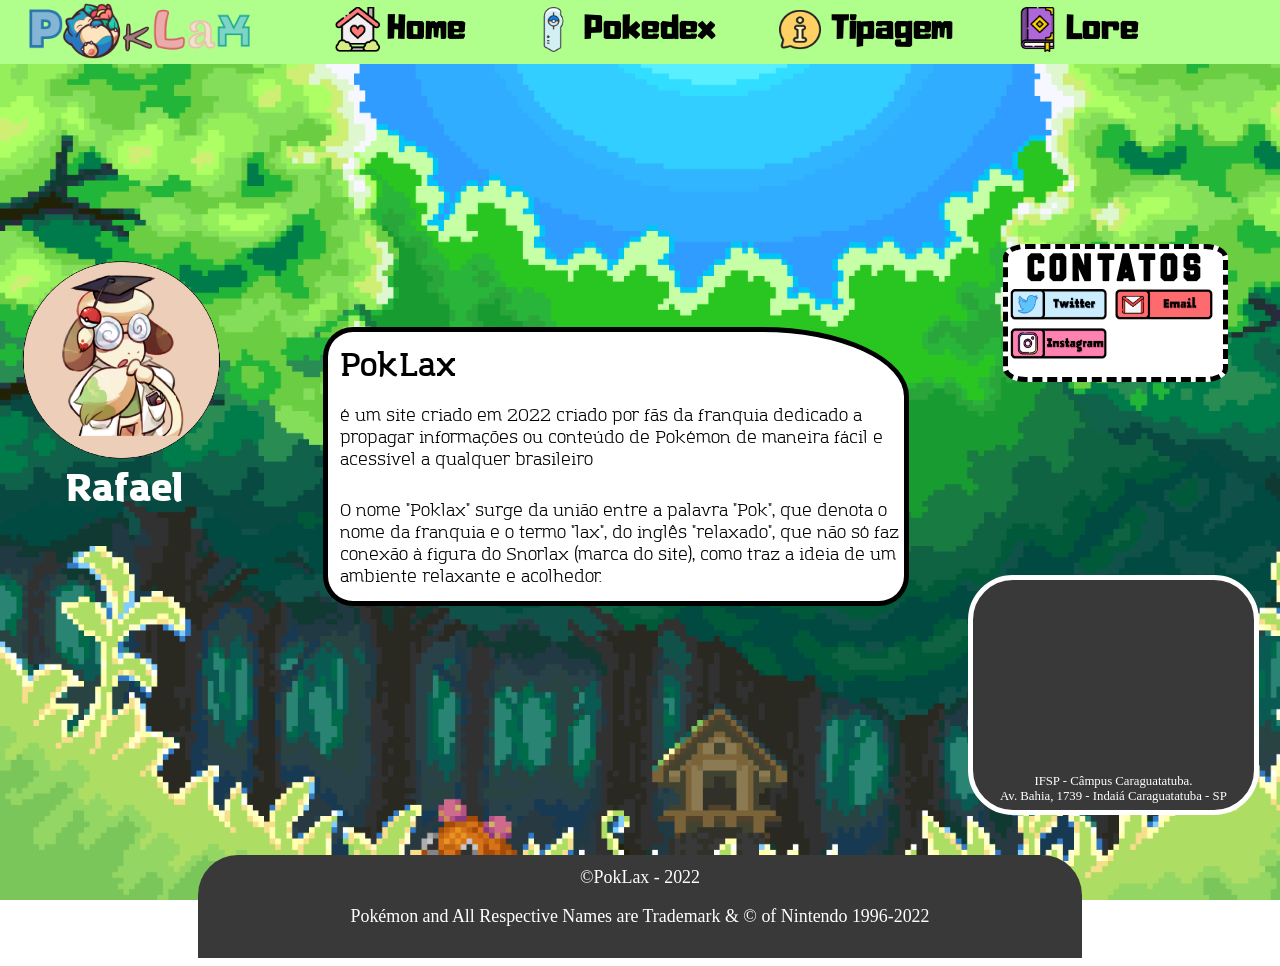
<file: index.html>
<!DOCTYPE html>
<html lang="pt">
<head>
    <meta charset="UTF-8">
    <meta http-equiv="X-UA-Compatible" content="IE=edge">
    <meta name="viewport" content="width=device-width, initial-scale=1.0">
    <link href="css\Home.css" rel="stylesheet" type="text/css">
    <link href="css\Menu.css" rel="stylesheet" type="text/css">
    <title>PokLax</title>
    <meta name="author" content="Rafael Ribeiro">
    <link rel="icon" href="img/icons/favicon.ico">
</head>
<body>
<!--Menu-->

<section class="Menu">
    <div class="Menu_inside">
    <ul>
        <a href="index.html"><img src="img/icons/logo.png" class="logo"></a>
        
        <li class="home">
            <a href="index.html">
                <img src="img/icons/home-icon.png"><span>Home</span></a>
        </li>
        <li><a href="Pokedex.html">
            <img src="img/icons/pokedex-icon.png"><span>Pokedex</span></a>
        </li>
        <li>
            <a href="Tipagem.html">
            <img src="img/icons/tipagem-icon.png"><span>Tipagem</span></a>
        </li>
        <li>
            <a href="Lore.html">
            <img src="img/icons/lore-icon.png"><span>Lore</span></a>
        </li>
    </ul>
    </div>
</section>

    <br>
    <br><br><br><br><br>

<section class="conteudo">
    <div class="block_home">

        <div class="perfil">
            <img src="img/icons/icon_perfil.png">
            <h1>Rafael</h1>
        </div>

        <div class="texto1_home">
            <h1>PokLax</h1>
            <p>é um site criado em 2022 criado por fãs da franquia dedicado
                a propagar informações ou conteúdo de Pokémon de maneira
                fácil e acessível a qualquer brasileiro</p>
            <p class="p2_texto1_home">O nome "Poklax" surge da união entre a palavra "Pok", que 
                denota o nome da franquia e o termo "lax", do inglês "relaxado",
                que não só faz conexão à figura do Snorlax (marca do site),
                como traz a ideia de um ambiente relaxante e acolhedor.
            </p>
        </div>

        <div class="contatos">
            <h1>Contatos</h1>
            <a href="https://twitter.com/pok_lax" ><img src="img/contatos/contatos_twitter.PNG"></a>
            <a href="mailto:poklax.snore@gmail.com" ><img src="img/contatos/contatos_email.PNG"></a>
            <a href="https://www.instagram.com/poklax_snore/" ><img src="img/contatos/contatos_instagram.PNG"></a>
        </div>
    </div>
</section>

<div class="block_home">
    <div></div>
    <div class="endereco">
        <iframe src="https://www.google.com/maps/embed?pb=!1m18!1m12!1m3!1d6147.11564654159!2d-45.423218841713314!3d-23.636703011660725!2m3!1f0!2f0!3f0!3m2!1i1024!2i768!4f13.1!3m3!1m2!1s0x94cd631551d2d585%3A0xbe6efd4b81fb3cd0!2sIFSP!5e0!3m2!1spt-BR!2sbr!4v1666790014217!5m2!1spt-BR!2sbr" width="600" height="450" style="border:0;" allowfullscreen="" loading="lazy" referrerpolicy="no-referrer-when-downgrade"></iframe>
        <p>IFSP - Câmpus Caraguatatuba.<br>
            Av. Bahia, 1739 - Indaiá
            Caraguatatuba - SP</p>
    </div>
</div>

<div class="envolto">

    <div class="rodape">
        <p>©PokLax - 2022</p>
        <p>Pokémon and All Respective Names are Trademark & © of Nintendo 1996-2022</p>
    </div>
</div>

</body>
</html>
</file>
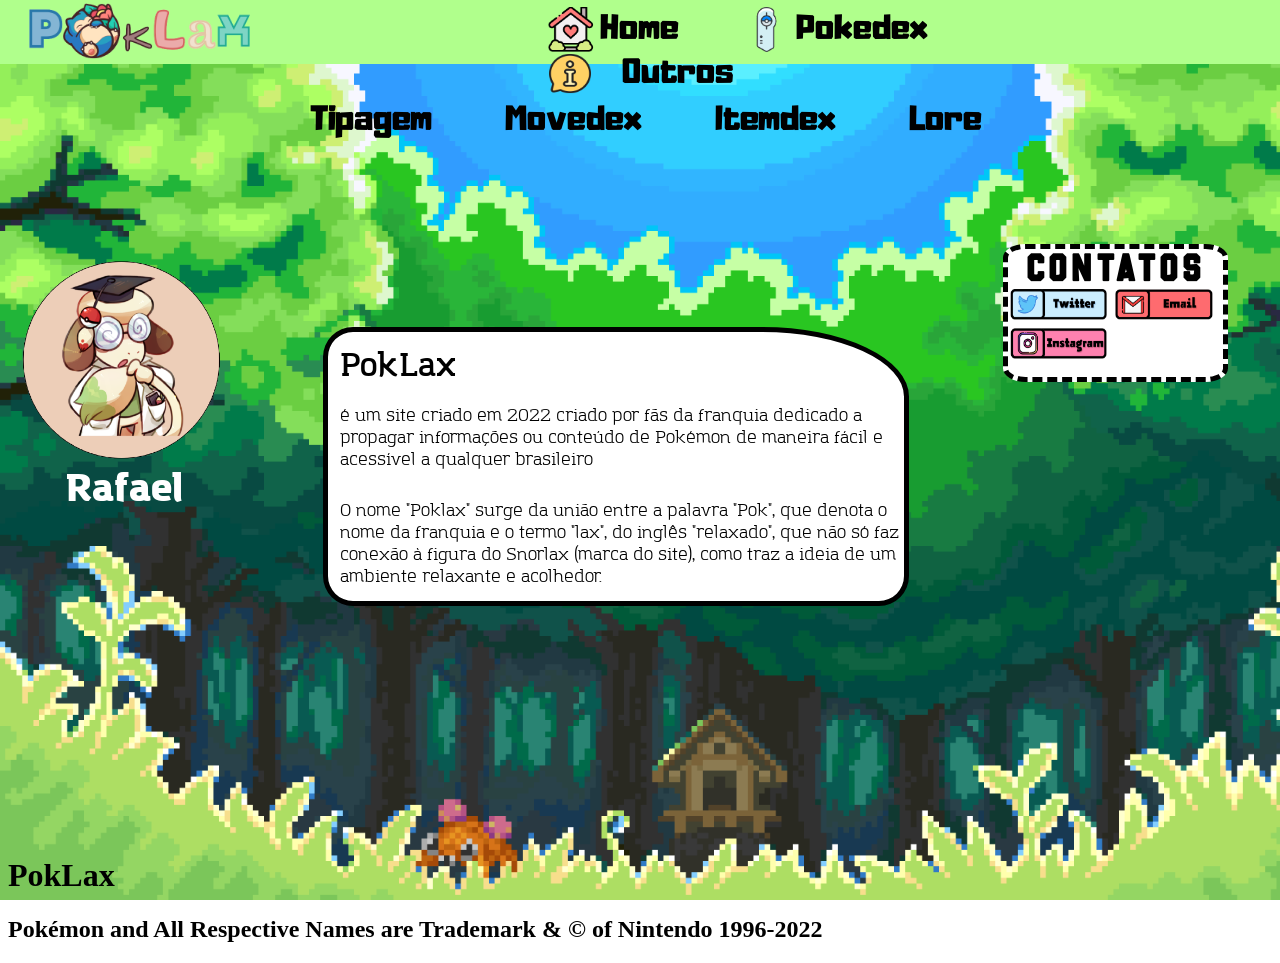
<file: Home.html>
<!DOCTYPE html>
<html lang="pt">
<head>
    <meta charset="UTF-8">
    <meta http-equiv="X-UA-Compatible" content="IE=edge">
    <meta name="viewport" content="width=device-width, initial-scale=1.0">
    <link href="css\Home.css" rel="stylesheet" type="text/css">
    <link href="css\Menu.css" rel="stylesheet" type="text/css">
    <title>PokLax</title>
    <meta name="author" content="Rafael Ribeiro">
    <link rel="icon" href="img/icons/favicon.ico">
</head>
<body>
<!--Menu-->

    <nav class="Menu">
        <ul>
            <a href="Home.html"><img src="img/icons/logo.png" class="logo"></a>
            
            <li class="home">
                <a href="Home.html">
                    <img src="img/icons/home-icon.png" class="home_icon"><span>Home</span></a>
            </li>
            <li><a href="#">
                <img src="img/icons/pokedex-icon.png" class="pokedex_icon"><span>Pokedex</span></a>
            </li>
            <li>
                <img src="img/icons/outros-icon.png" class="outros_icon"><span>Outros</span></a>
                <ul>
                    <a href="Tipagem.html"><li>Tipagem</li></a>
                    <a href="#"><li>Movedex</li></a>
                    <a href="#"><li>Itemdex</li></a>
                    <a href="#"><li>Lore</li></a>
                </ul>
            </li>
            <li>
        </ul>
    </nav>

    <br>
    <br><br><br><br><br>

<section class="conteudo">
<div class="block_home">

    <div class="perfil">
        <img src="img/icons/icon_perfil.png">
        <h1>Rafael</h1>
    </div>

    <div class="texto1_home">
        <h1>PokLax</h1>
        <p>é um site criado em 2022 criado por fãs da franquia dedicado
            a propagar informações ou conteúdo de Pokémon de maneira
            fácil e acessível a qualquer brasileiro</p>
        <p class="p2_texto1_home">O nome "Poklax" surge da união entre a palavra "Pok", que 
            denota o nome da franquia e o termo "lax", do inglês "relaxado",
            que não só faz conexão à figura do Snorlax (marca do site),
            como traz a ideia de um ambiente relaxante e acolhedor.
        </p>
    </div>

    <div class="contatos">
        <h1>Contatos</h1>
        <a href="https://twitter.com/pok_lax" ><img src="img/contatos/contatos_twitter.PNG" class="twitter"></a>
        <a href="mailto:poklax.snore@gmail.com" ><img src="img/contatos/contatos_email.PNG" class="email"></a>
        <a href="https://www.instagram.com/poklax_snore/" ><img src="img/contatos/contatos_instagram.PNG" class="instagram"></a>
    </div>
</div>

</section>

    <div id="rodape">
        <h1>PokLax</h1>
        <h2>Pokémon and All Respective Names are Trademark & © of Nintendo 1996-2022</h2>
    </div>
    
</body>
</html>
</file>
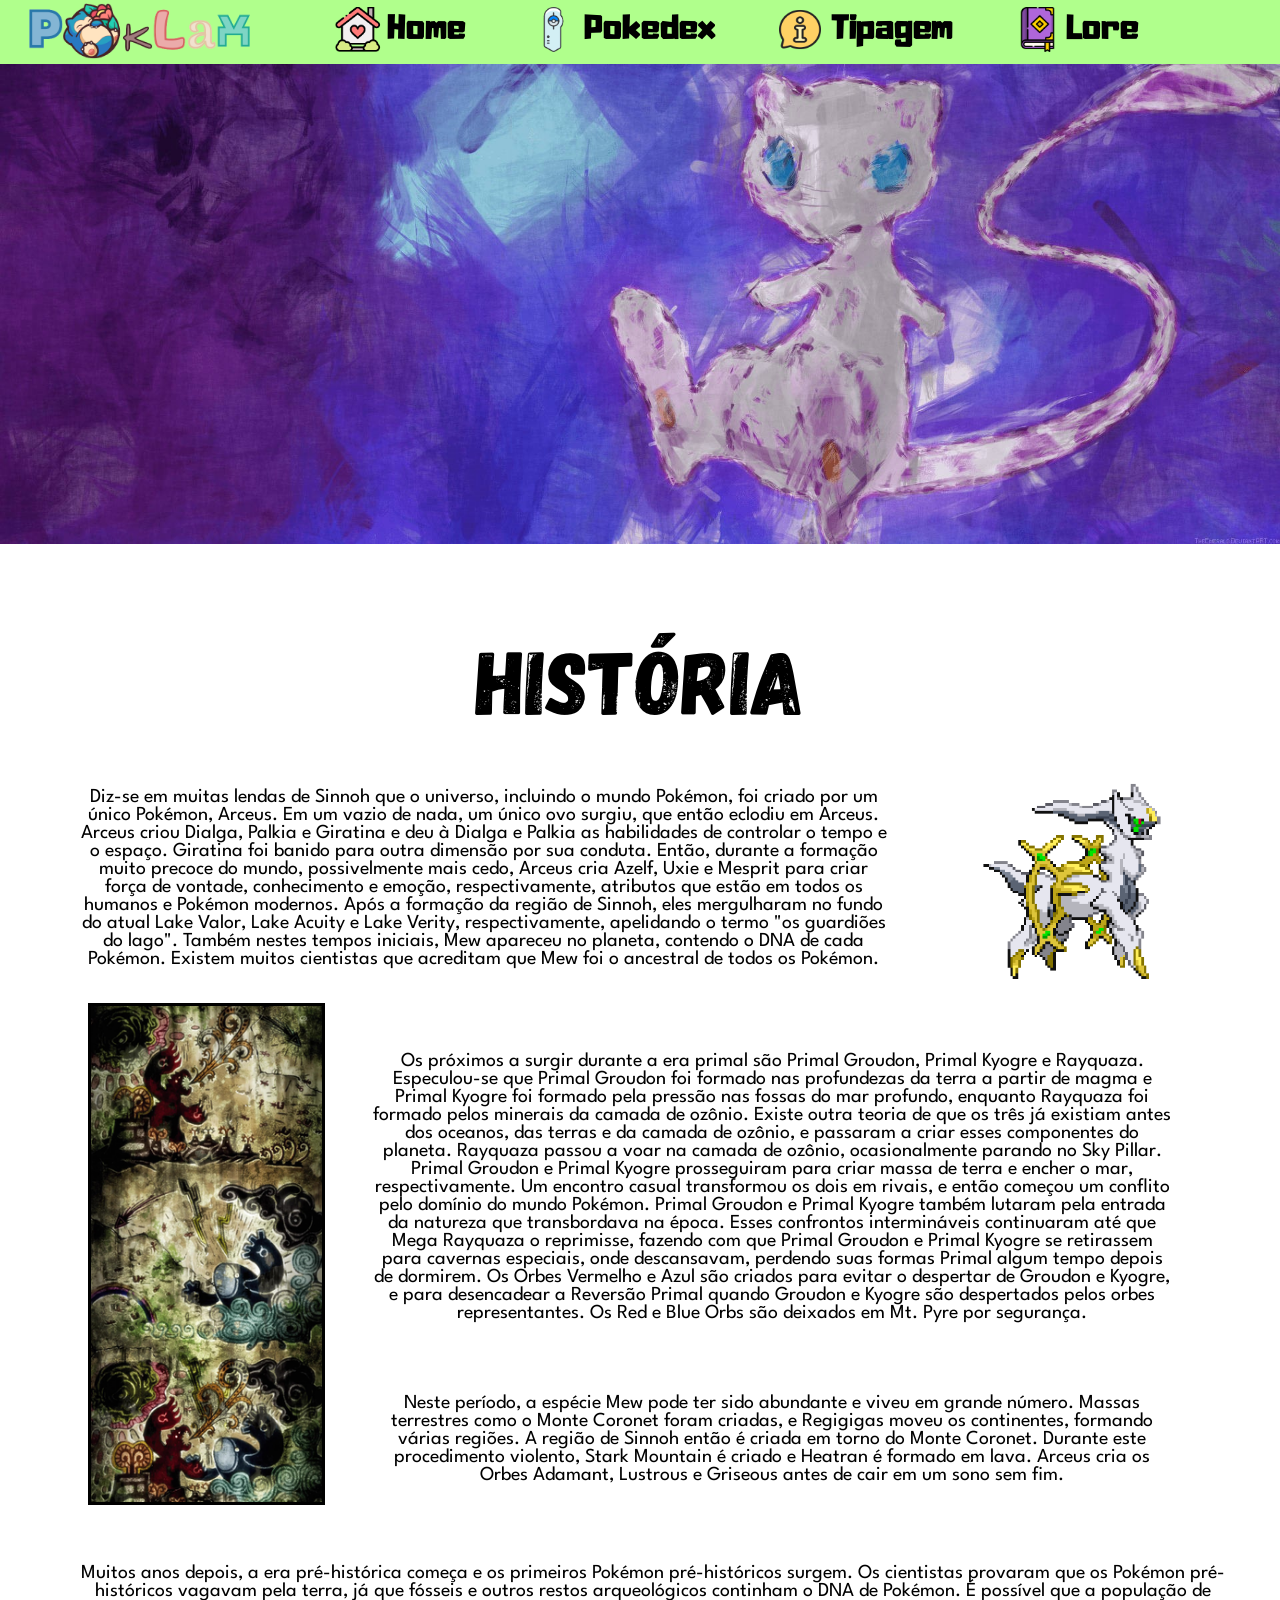
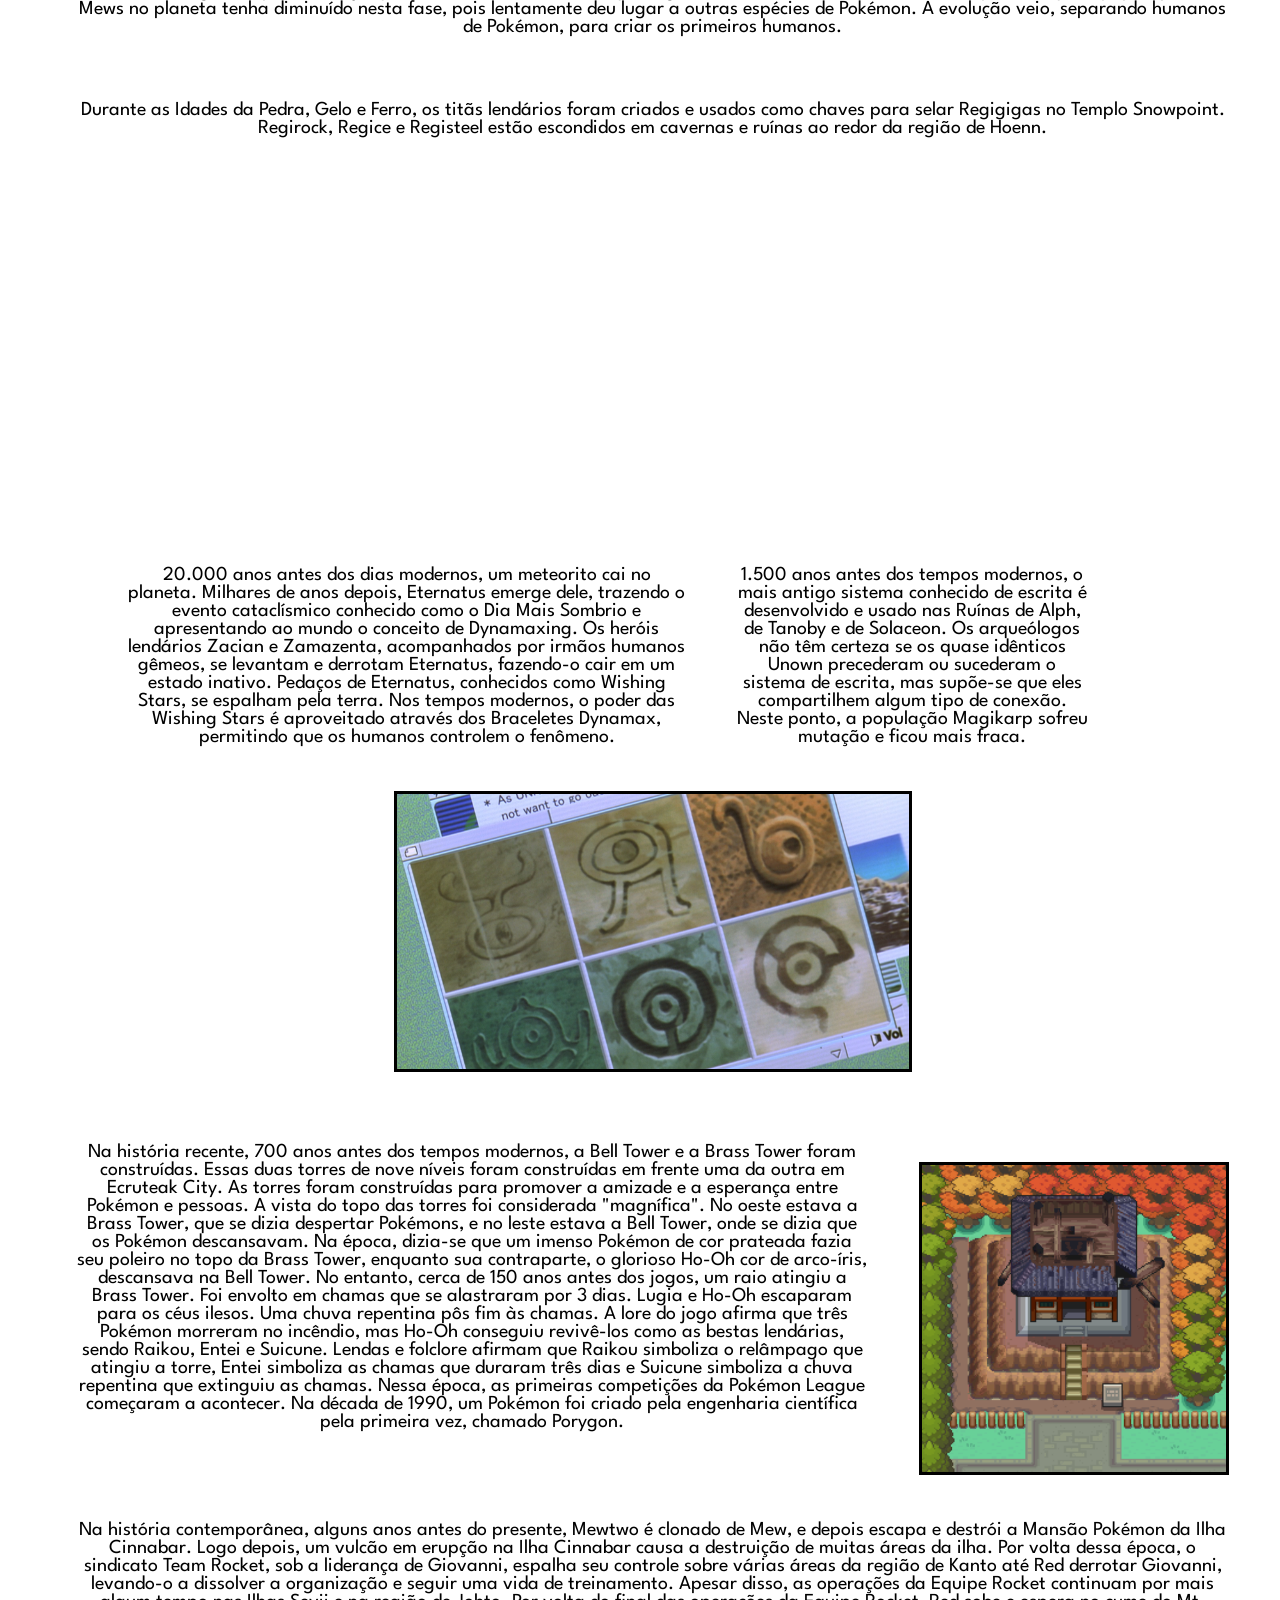
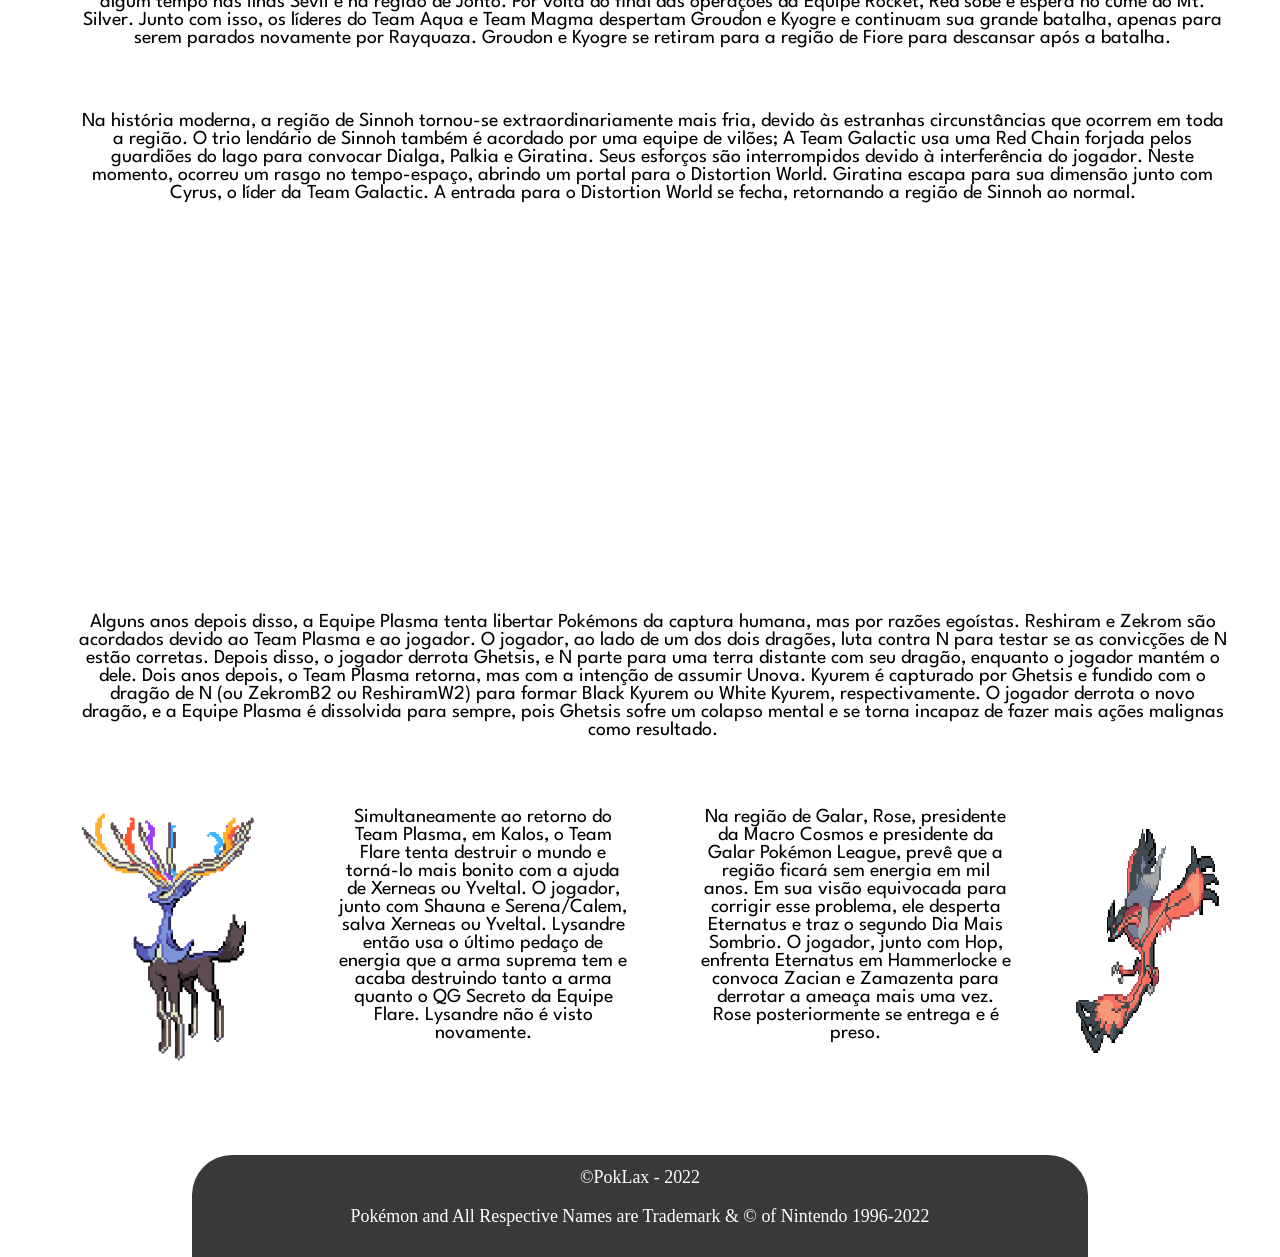
<file: Lore.html>
<!DOCTYPE html>
<html lang="pt">
<head>
    <meta charset="UTF-8">
    <meta http-equiv="X-UA-Compatible" content="IE=edge">
    <meta name="viewport" content="width=device-width, initial-scale=1.0">
    <link href="css\Lore.css" rel="stylesheet" type="text/css">
    <link href="css\Menu.css" rel="stylesheet" type="text/css">
    <title>PokLax</title>
    <meta name="author" content="Rafael Ribeiro">
    <link rel="icon" href="img/icons/favicon.ico">
</head>
<body>

    <style>
        @import url('https://fonts.googleapis.com/css2?family=League+Spartan:wght@500&display=swap');
    </style>
    
<!--Menu-->

<nav class="Menu">
    <ul>
        <a href="index.html"><img src="img/icons/logo.png" class="logo"></a>
        
        <li class="home">
            <a href="index.html">
                <img src="img/icons/home-icon.png" class="home_icon"><span>Home</span></a>
        </li>
        <li><a href="Pokedex.html">
            <img src="img/icons/pokedex-icon.png" class="pokedex_icon"><span>Pokedex</span></a>
        </li>
        <li>
            <a href="Tipagem.html">
            <img src="img/icons/tipagem-icon.png" class="outros_icon"><span>Tipagem</span></a>
        </li>
        <li>
            <a href="Lore.html">
            <img src="img/icons/lore-icon.png" class="outros_icon"><span>Lore</span></a>
        </li>
    </ul>
</nav>

<section class="conteudo">
    <div class="block">
        <h1>História</h1>
        <div class="horizontal um">
            <p>Diz-se em muitas lendas de Sinnoh que o universo, incluindo o mundo Pokémon, foi criado por um único Pokémon, Arceus. Em um vazio de nada, um único ovo surgiu, que então eclodiu em Arceus. Arceus criou Dialga, Palkia e Giratina e deu à Dialga e Palkia as habilidades de controlar o tempo e o espaço. Giratina foi banido para outra dimensão por sua conduta. Então, durante a formação muito precoce do mundo, possivelmente mais cedo, Arceus cria Azelf, Uxie e Mesprit para criar força de vontade, conhecimento e emoção, respectivamente, atributos que estão em todos os humanos e Pokémon modernos. Após a formação da região de Sinnoh, eles mergulharam no fundo do atual Lake Valor, Lake Acuity e Lake Verity, respectivamente, apelidando o termo "os guardiões do lago". Também nestes tempos iniciais, Mew apareceu no planeta, contendo o DNA de cada Pokémon. Existem muitos cientistas que acreditam que Mew foi o ancestral de todos os Pokémon.</p>
            <img src="img/Gif/Arceus.webp">
        </div>

        <div class="horizontal dois">
            <img src="img/backgrounds/Groundon_Kyougre_battle.png" title="A lendária batalha de Groundon & Kyogre">
            <div>
                <p>Os próximos a surgir durante a era primal são Primal Groudon, Primal Kyogre e Rayquaza. Especulou-se que Primal Groudon foi formado nas profundezas da terra a partir de magma e Primal Kyogre foi formado pela pressão nas fossas do mar profundo, enquanto Rayquaza foi formado pelos minerais da camada de ozônio. Existe outra teoria de que os três já existiam antes dos oceanos, das terras e da camada de ozônio, e passaram a criar esses componentes do planeta. Rayquaza passou a voar na camada de ozônio, ocasionalmente parando no Sky Pillar. Primal Groudon e Primal Kyogre prosseguiram para criar massa de terra e encher o mar, respectivamente. Um encontro casual transformou os dois em rivais, e então começou um conflito pelo domínio do mundo Pokémon. Primal Groudon e Primal Kyogre também lutaram pela entrada da natureza que transbordava na época. Esses confrontos intermináveis continuaram até que Mega Rayquaza o reprimisse, fazendo com que Primal Groudon e Primal Kyogre se retirassem para cavernas especiais, onde descansavam, perdendo suas formas Primal algum tempo depois de dormirem. Os Orbes Vermelho e Azul são criados para evitar o despertar de Groudon e Kyogre, e para desencadear a Reversão Primal quando Groudon e Kyogre são despertados pelos orbes representantes. Os Red e Blue Orbs são deixados em Mt. Pyre por segurança.</p>
                <p>Neste período, a espécie Mew pode ter sido abundante e viveu em grande número. Massas terrestres como o Monte Coronet foram criadas, e Regigigas moveu os continentes, formando várias regiões. A região de Sinnoh então é criada em torno do Monte Coronet. Durante este procedimento violento, Stark Mountain é criado e Heatran é formado em lava. Arceus cria os Orbes Adamant, Lustrous e Griseous antes de cair em um sono sem fim.</p>
            </div>
        </div>

        <div class="horizontal tres">
            <p>Muitos anos depois, a era pré-histórica começa e os primeiros Pokémon pré-históricos surgem. Os cientistas provaram que os Pokémon pré-históricos vagavam pela terra, já que fósseis e outros restos arqueológicos continham o DNA de Pokémon. É possível que a população de Mews no planeta tenha diminuído nesta fase, pois lentamente deu lugar a outras espécies de Pokémon. A evolução veio, separando humanos de Pokémon, para criar os primeiros humanos.</p>
        </div>

        <div class="horizontal quatro">
            <p>Durante as Idades da Pedra, Gelo e Ferro, os titãs lendários foram criados e usados como chaves para selar Regigigas no Templo Snowpoint. Regirock, Regice e Registeel estão escondidos em cavernas e ruínas ao redor da região de Hoenn.</p>
        </div>

        <div class="background one" title="Titãs lendários mais conhecidos como Regis ">
        </div>

        <br>
        <div class="horizontal cinco">
            <p>20.000 anos antes dos dias modernos, um meteorito cai no planeta. Milhares de anos depois, Eternatus emerge dele, trazendo o evento cataclísmico conhecido como o Dia Mais Sombrio e apresentando ao mundo o conceito de Dynamaxing. Os heróis lendários Zacian e Zamazenta, acompanhados por irmãos humanos gêmeos, se levantam e derrotam Eternatus, fazendo-o cair em um estado inativo. Pedaços de Eternatus, conhecidos como Wishing Stars, se espalham pela terra. Nos tempos modernos, o poder das Wishing Stars é aproveitado através dos Braceletes Dynamax, permitindo que os humanos controlem o fenômeno.</p>
            <p>1.500 anos antes dos tempos modernos, o mais antigo sistema conhecido de escrita é desenvolvido e usado nas Ruínas de Alph, de Tanoby e de Solaceon. Os arqueólogos não têm certeza se os quase idênticos Unown precederam ou sucederam o sistema de escrita, mas supõe-se que eles compartilhem algum tipo de conexão. Neste ponto, a população Magikarp sofreu mutação e ficou mais fraca.</p>
        </div>

        <div class="horizontal seis">
            <img src="img/backgrounds/Unown.png" title="Unown antigo visto em línguas e eras diferentes">
        </div>

        <div class="horizontal sete">
            <p>Na história recente, 700 anos antes dos tempos modernos, a Bell Tower e a Brass Tower foram construídas. Essas duas torres de nove níveis foram construídas em frente uma da outra em Ecruteak City. As torres foram construídas para promover a amizade e a esperança entre Pokémon e pessoas. A vista do topo das torres foi considerada "magnífica". No oeste estava a Brass Tower, que se dizia despertar Pokémons, e no leste estava a Bell Tower, onde se dizia que os Pokémon descansavam. Na época, dizia-se que um imenso Pokémon de cor prateada fazia seu poleiro no topo da Brass Tower, enquanto sua contraparte, o glorioso Ho-Oh cor de arco-íris, descansava na Bell Tower. No entanto, cerca de 150 anos antes dos jogos, um raio atingiu a Brass Tower. Foi envolto em chamas que se alastraram por 3 dias. Lugia e Ho-Oh escaparam para os céus ilesos. Uma chuva repentina pôs fim às chamas. A lore do jogo afirma que três Pokémon morreram no incêndio, mas Ho-Oh conseguiu revivê-los como as bestas lendárias, sendo Raikou, Entei e Suicune. Lendas e folclore afirmam que Raikou simboliza o relâmpago que atingiu a torre, Entei simboliza as chamas que duraram três dias e Suicune simboliza a chuva repentina que extinguiu as chamas. Nessa época, as primeiras competições da Pokémon League começaram a acontecer. Na década de 1990, um Pokémon foi criado pela engenharia científica pela primeira vez, chamado Porygon.</p>
            <img src="img/backgrounds/Brass_tower.png" title="Brass Tower após o incêndio, 150 anos depois">
        </div>

        <div class="horizontal oito">
            <p>Na história contemporânea, alguns anos antes do presente, Mewtwo é clonado de Mew, e depois escapa e destrói a Mansão Pokémon da Ilha Cinnabar. Logo depois, um vulcão em erupção na Ilha Cinnabar causa a destruição de muitas áreas da ilha. Por volta dessa época, o sindicato Team Rocket, sob a liderança de Giovanni, espalha seu controle sobre várias áreas da região de Kanto até Red derrotar Giovanni, levando-o a dissolver a organização e seguir uma vida de treinamento. Apesar disso, as operações da Equipe Rocket continuam por mais algum tempo nas Ilhas Sevii e na região de Johto. Por volta do final das operações da Equipe Rocket, Red sobe e espera no cume do Mt. Silver. Junto com isso, os líderes do Team Aqua e Team Magma despertam Groudon e Kyogre e continuam sua grande batalha, apenas para serem parados novamente por Rayquaza. Groudon e Kyogre se retiram para a região de Fiore para descansar após a batalha.</p>
        </div>

        <div class="horizontal nove">
            <p>Na história moderna, a região de Sinnoh tornou-se extraordinariamente mais fria, devido às estranhas circunstâncias que ocorrem em toda a região. O trio lendário de Sinnoh também é acordado por uma equipe de vilões; A Team Galactic usa uma Red Chain forjada pelos guardiões do lago para convocar Dialga, Palkia e Giratina. Seus esforços são interrompidos devido à interferência do jogador. Neste momento, ocorreu um rasgo no tempo-espaço, abrindo um portal para o Distortion World. Giratina escapa para sua dimensão junto com Cyrus, o líder da Team Galactic. A entrada para o Distortion World se fecha, retornando a região de Sinnoh ao normal.</p>
        </div>
        
        <div class="background two" title="Dialga, Palkia e Giratina no Spear Pillar">
        </div>

        <div class="horizontal dez">
            <p>Alguns anos depois disso, a Equipe Plasma tenta libertar Pokémons da captura humana, mas por razões egoístas. Reshiram e Zekrom são acordados devido ao Team Plasma e ao jogador. O jogador, ao lado de um dos dois dragões, luta contra N para testar se as convicções de N estão corretas. Depois disso, o jogador derrota Ghetsis, e N parte para uma terra distante com seu dragão, enquanto o jogador mantém o dele. Dois anos depois, o Team Plasma retorna, mas com a intenção de assumir Unova. Kyurem é capturado por Ghetsis e fundido com o dragão de N (ou ZekromB2 ou ReshiramW2) para formar Black Kyurem ou White Kyurem, respectivamente. O jogador derrota o novo dragão, e a Equipe Plasma é dissolvida para sempre, pois Ghetsis sofre um colapso mental e se torna incapaz de fazer mais ações malignas como resultado.</p>
        </div>

        <div class="horizontal onze">
            <img src="img/Gif/xerneas.gif">
            <p>Simultaneamente ao retorno do Team Plasma, em Kalos, o Team Flare tenta destruir o mundo e torná-lo mais bonito com a ajuda de Xerneas ou Yveltal. O jogador, junto com Shauna e Serena/Calem, salva Xerneas ou Yveltal. Lysandre então usa o último pedaço de energia que a arma suprema tem e acaba destruindo tanto a arma quanto o QG Secreto da Equipe Flare. Lysandre não é visto novamente.</p>
            <p>Na região de Galar, Rose, presidente da Macro Cosmos e presidente da Galar Pokémon League, prevê que a região ficará sem energia em mil anos. Em sua visão equivocada para corrigir esse problema, ele desperta Eternatus e traz o segundo Dia Mais Sombrio. O jogador, junto com Hop, enfrenta Eternatus em Hammerlocke e convoca Zacian e Zamazenta para derrotar a ameaça mais uma vez. Rose posteriormente se entrega e é preso.</p>
            <img src="img/Gif/yveltal.gif" class="image">
        </div>
    </div>

    
    <div class="envolto">
        <div class="rodape">
            <p>©PokLax - 2022</p>
            <p>Pokémon and All Respective Names are Trademark & © of Nintendo 1996-2022</p>
        </div>
    </div>
</section>
</body>
</html>
</file>
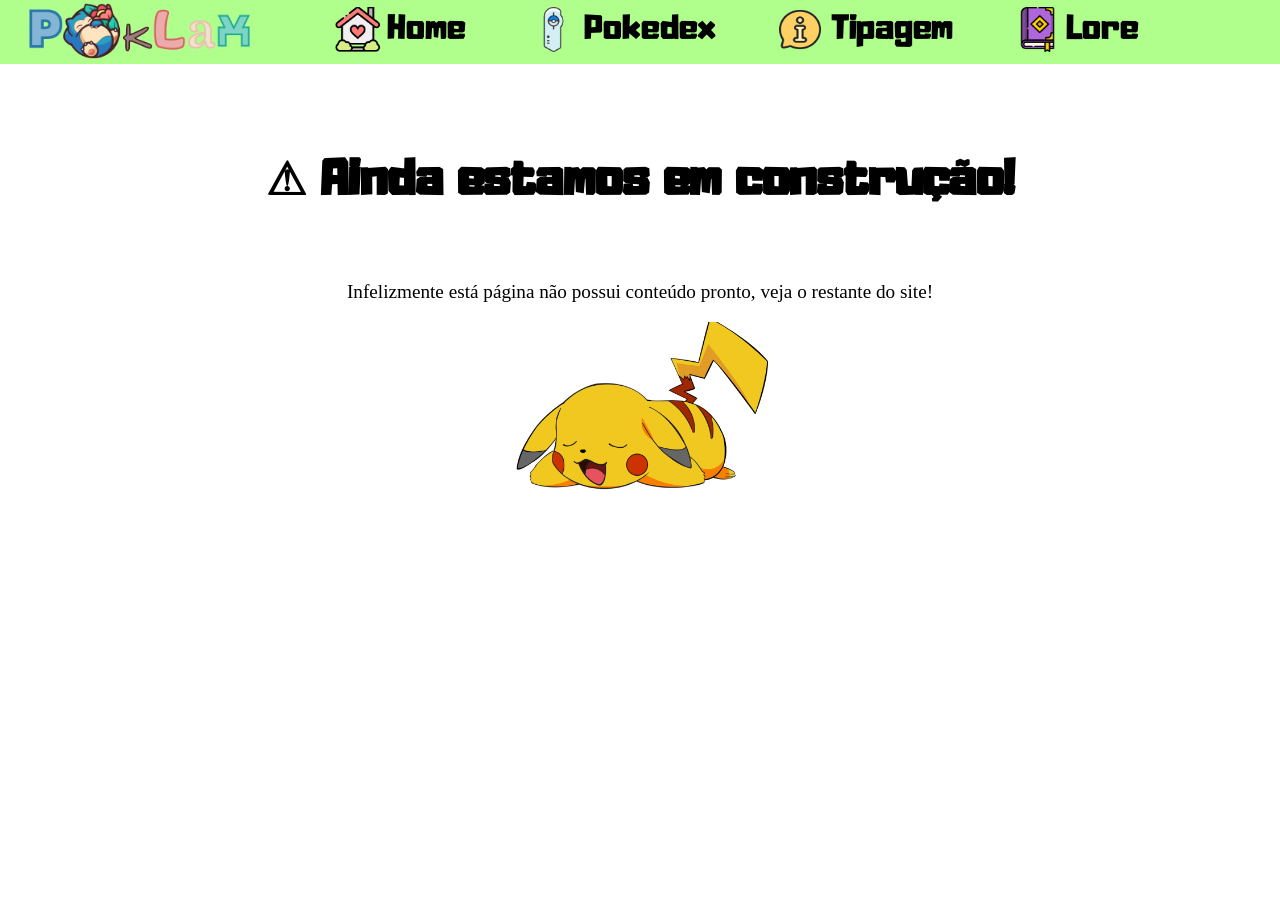
<file: Manutencao.html>
<!DOCTYPE html>
<html lang="pt">
<head>
    <meta charset="UTF-8">
    <meta http-equiv="X-UA-Compatible" content="IE=edge">
    <meta name="viewport" content="width=device-width, initial-scale=1.0">
    <link href="css\Pokedex_Inside.css" rel="stylesheet" type="text/css">
    <link href="css\Menu.css" rel="stylesheet" type="text/css">
    <title>PokLax</title>
    <meta name="author" content="Rafael Ribeiro">
    <link rel="icon" href="img/icons/favicon.ico">
</head>
<body>
<!--Menu-->

<nav class="Menu">
    <ul>
        <a href="index.html"><img src="img/icons/logo.png" class="logo"></a>
        
        <li class="home">
            <a href="index.html">
                <img src="img/icons/home-icon.png" class="home_icon"><span>Home</span></a>
        </li>
        <li><a href="Pokedex.html">
            <img src="img/icons/pokedex-icon.png" class="pokedex_icon"><span>Pokedex</span></a>
        </li>
        <li>
            <a href="Tipagem.html">
            <img src="img/icons/tipagem-icon.png" class="outros_icon"><span>Tipagem</span></a>
        </li>
        <li>
            <a href="Lore.html">
            <img src="img/icons/lore-icon.png" class="outros_icon"><span>Lore</span></a>
        </li>
    </ul>
</nav>

    <br>
    <br><br><br><br><br>
    
<section class="aviso">
    <div class="dentro">
        <div>
            <h1>⚠ Ainda estamos em construção!</h1>
            <br>
            <p>Infelizmente está página não possui conteúdo pronto, veja o restante do site!</p>
            <img src="img/icons/pikachu.png">
        </div>
    </div>
</section>

</body>
</html>
</file>
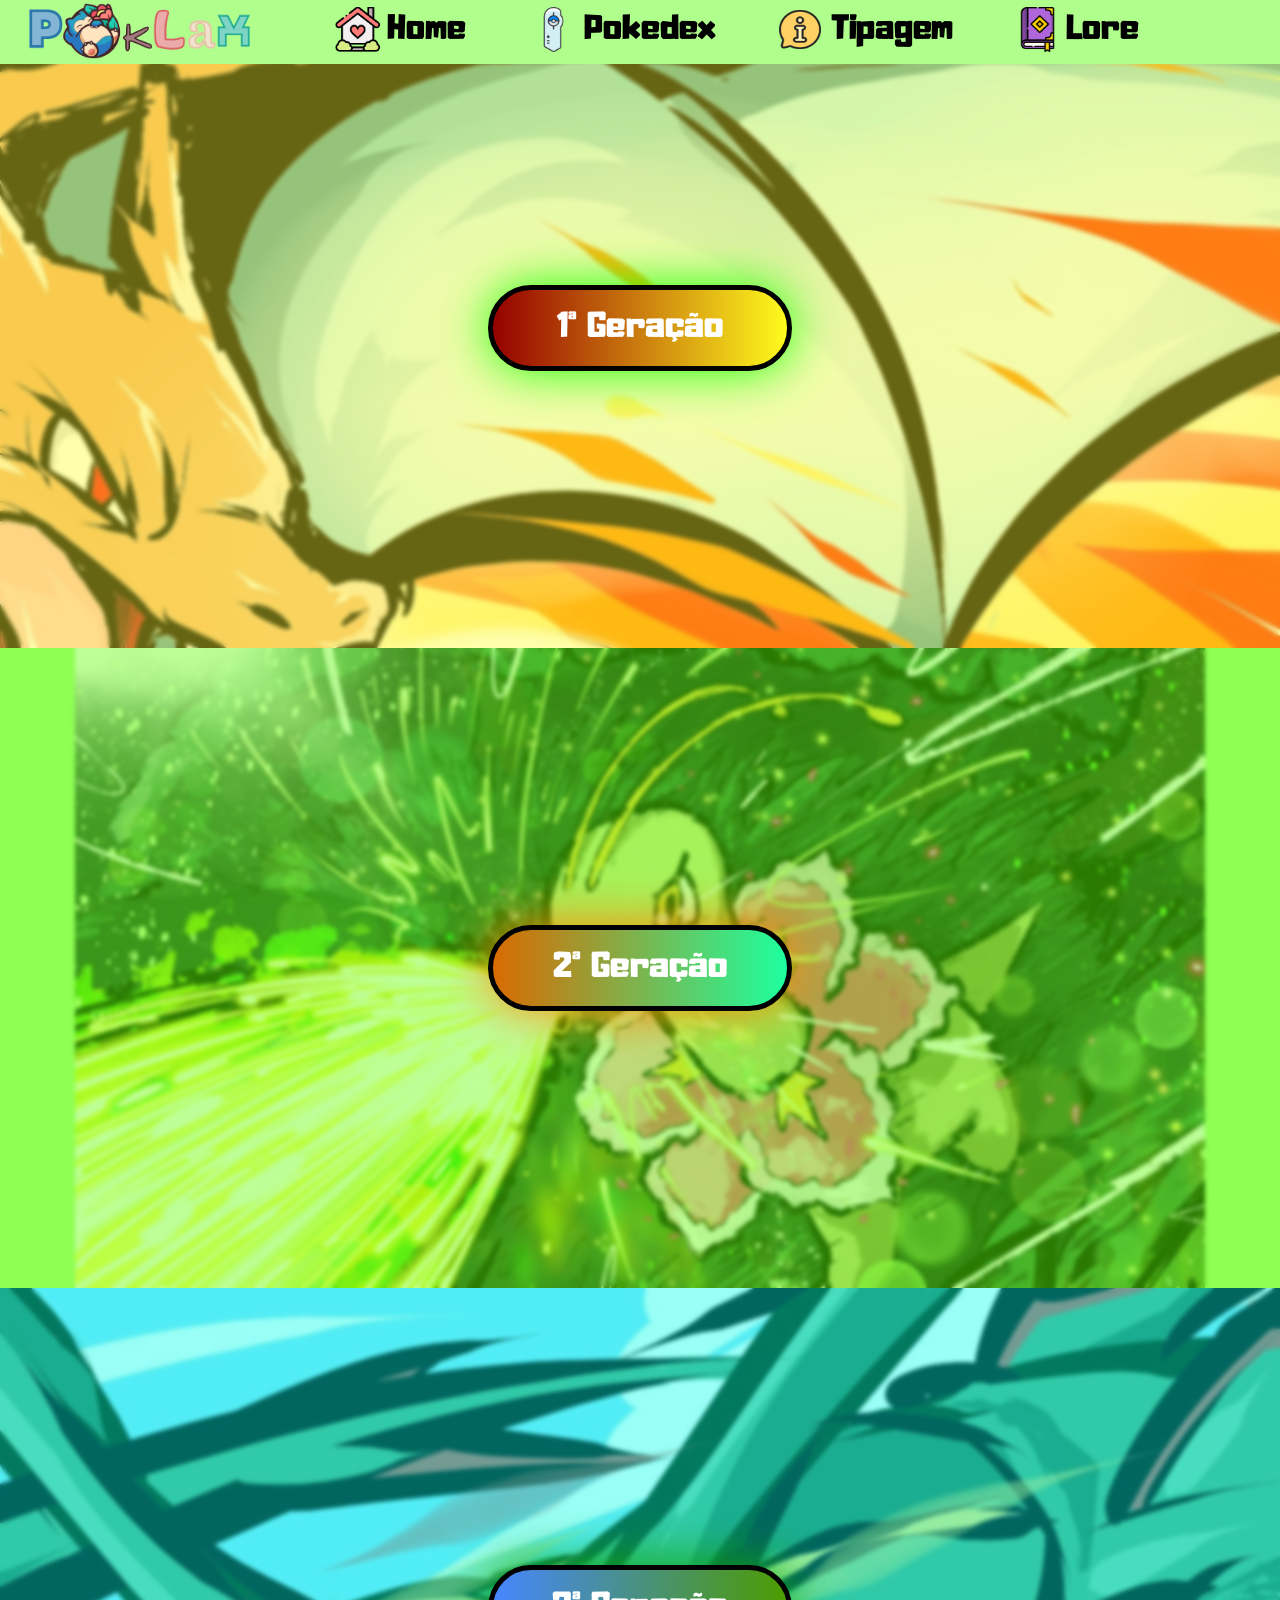
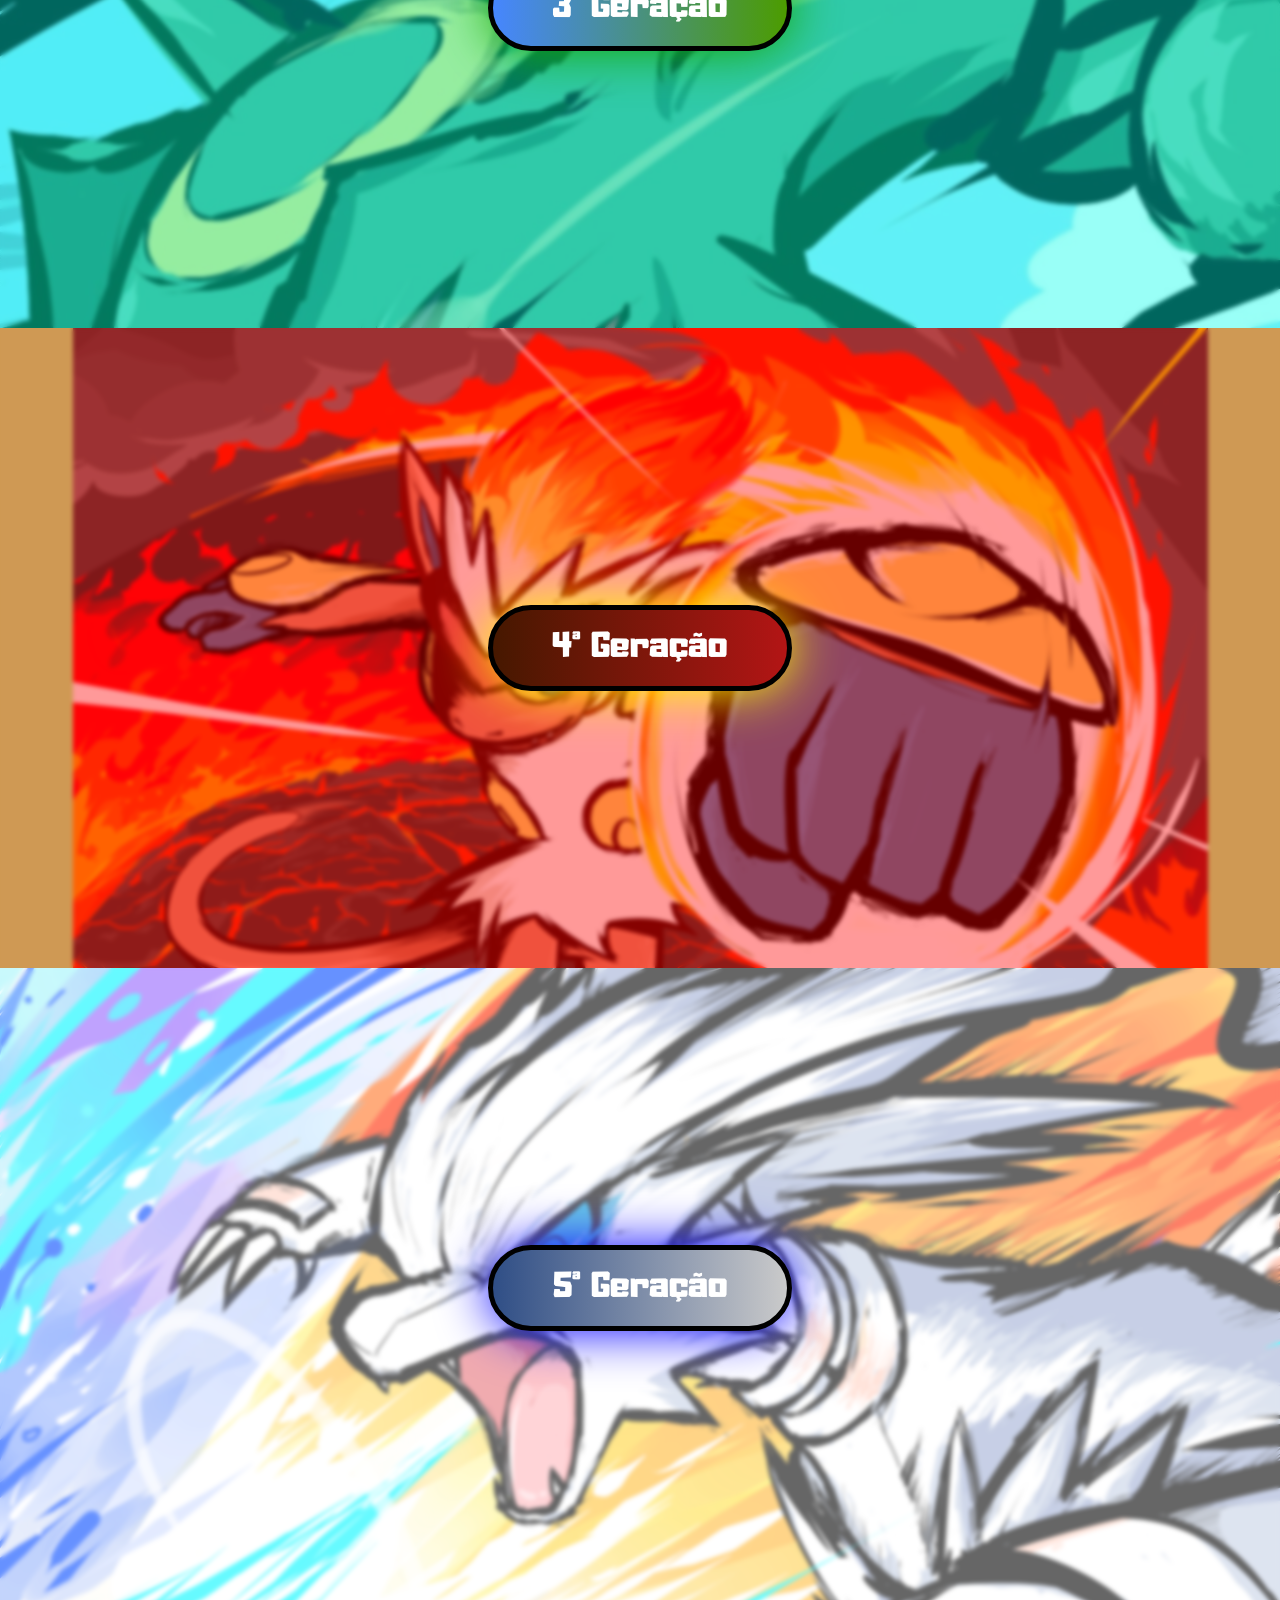
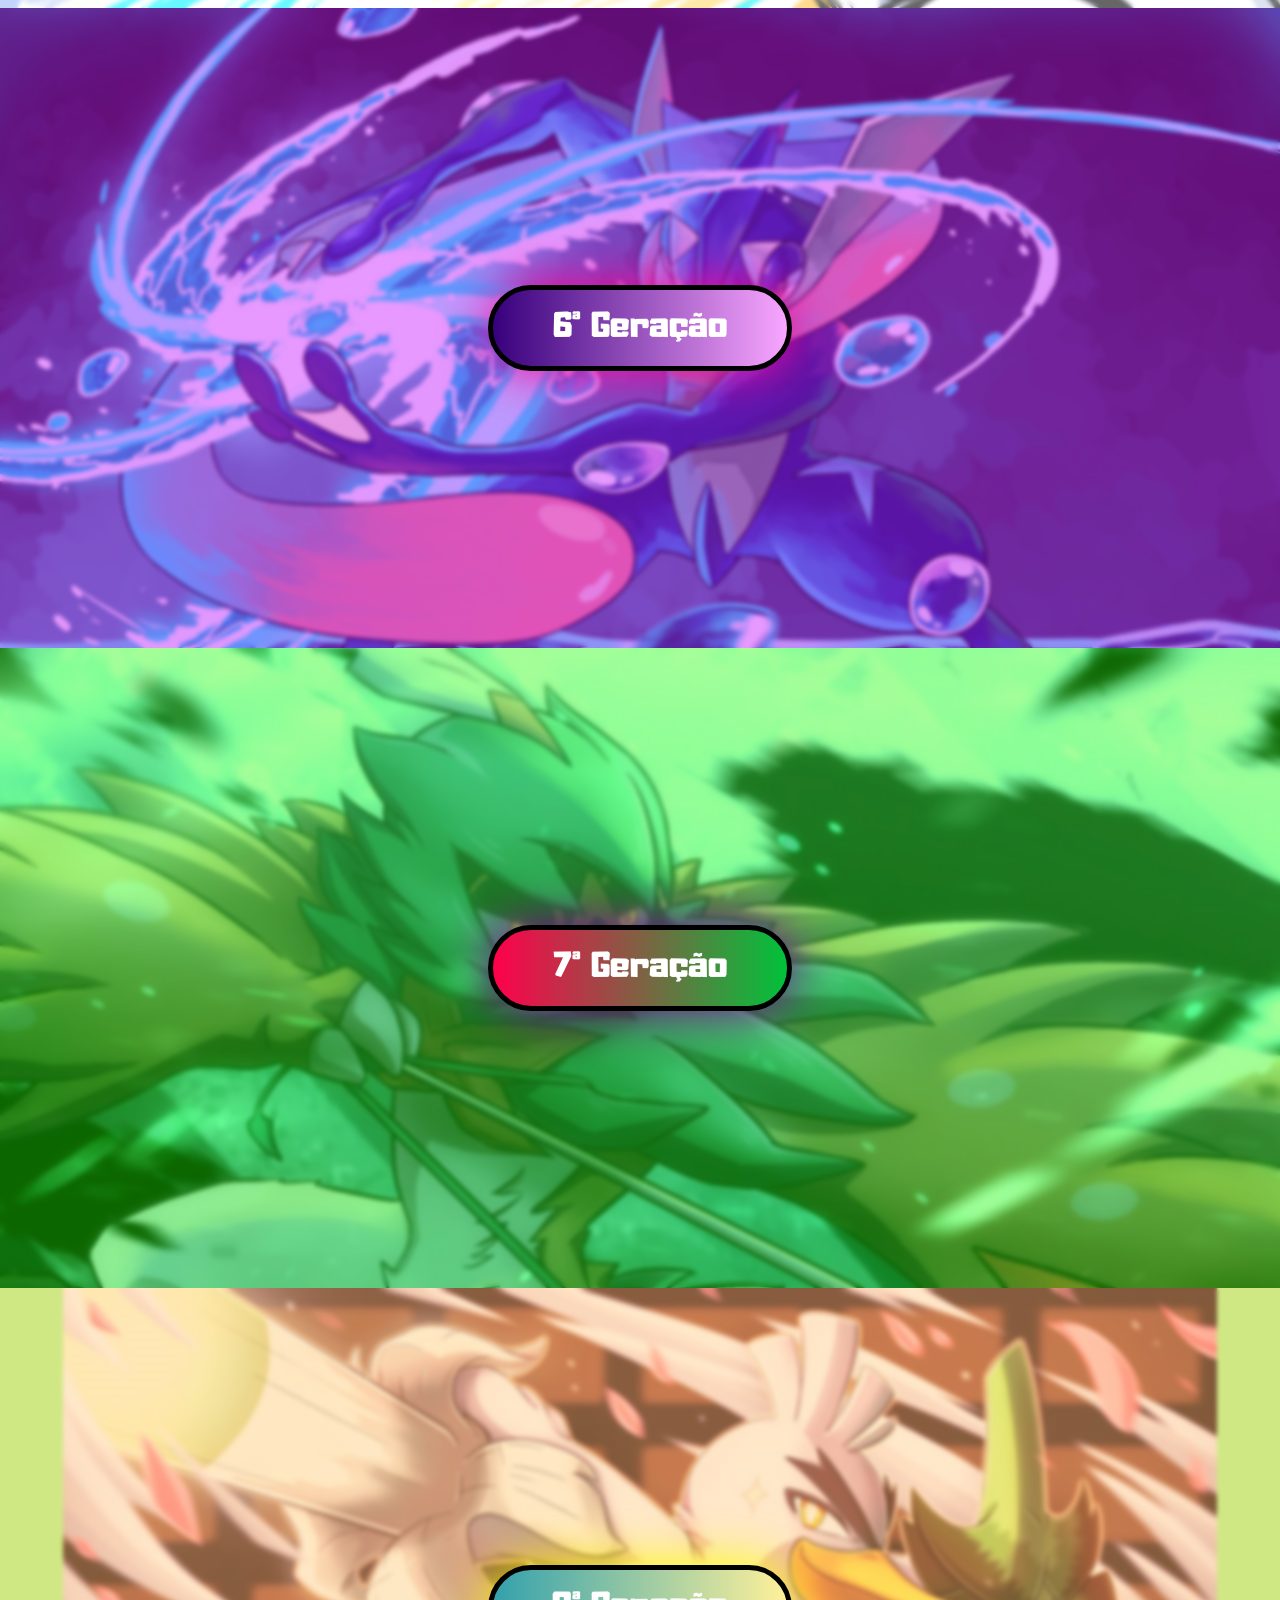
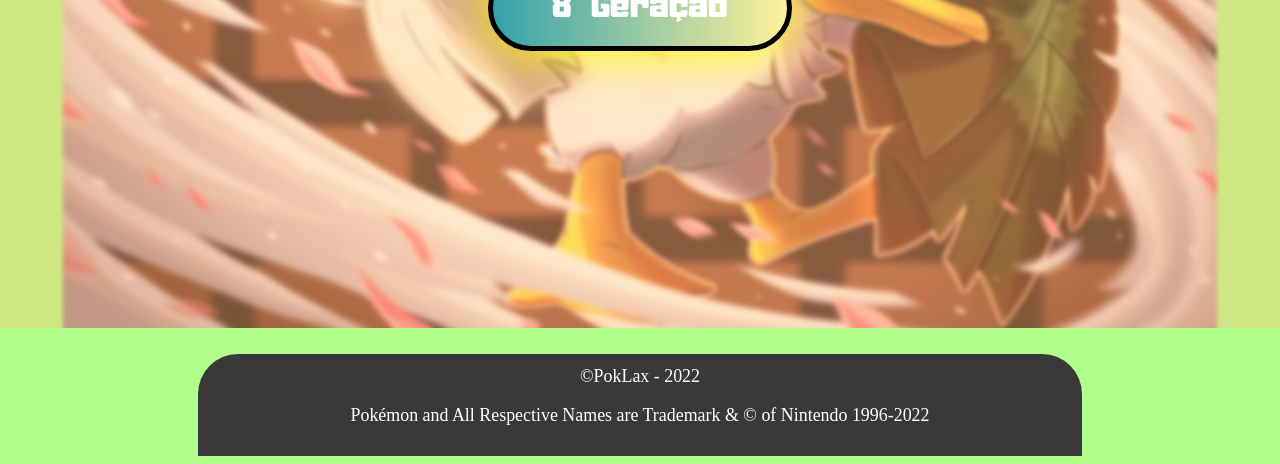
<file: Pokedex.html>
<!DOCTYPE html>
<html lang="pt">
<head>
    <meta charset="UTF-8">
    <meta http-equiv="X-UA-Compatible" content="IE=edge">
    <meta name="viewport" content="width=device-width, initial-scale=1.0">
    <link href="css\Pokedex.css" rel="stylesheet" type="text/css">
    <link href="css\Menu.css" rel="stylesheet" type="text/css">
    <title>PokLax</title>
    <meta name="author" content="Rafael Ribeiro">
    <link rel="icon" href="img/icons/favicon.ico">
</head>
<body>
<!--Menu-->

<nav class="Menu">
    <ul>
        <a href="index.html"><img src="img/icons/logo.png" class="logo"></a>
        
        <li class="home">
            <a href="index.html">
                <img src="img/icons/home-icon.png" class="home_icon"><span>Home</span></a>
        </li>
        <li><a href="Pokedex.html">
            <img src="img/icons/pokedex-icon.png" class="pokedex_icon"><span>Pokedex</span></a>
        </li>
        <li>
            <a href="Tipagem.html">
            <img src="img/icons/tipagem-icon.png" class="outros_icon"><span>Tipagem</span></a>
        </li>
        <li>
            <a href="Lore.html">
            <img src="img/icons/lore-icon.png" class="outros_icon"><span>Lore</span></a>
        </li>
    </ul>
</nav>

    <div class="conteudo">
        
        <div class="background" id="one">
            <div class="vidro um"> 
                <div class="gen" id="um">
                    <a href="Pokedex_1.html">1ª Geração</a>
                </div>
            </div>
        </div>

        <div class="background" id="two">
            <div class="vidro dois"> 
                <div class="gen" id="dois">
                    <a href="Manutencao.html">2ª Geração</a>
                </div>
            </div>
        </div>

        <div class="background" id="three">
            <div class="vidro tres"> 
                <div class="gen" id="tres">
                    <a href="Manutencao.html">3ª Geração</a>
                </div>
            </div>
        </div>

        <div class="background" id="four">
            <div class="vidro quatro"> 
                <div class="gen" id="quatro">
                    <a href="Manutencao.html">4ª Geração</a>
                </div>
            </div>
        </div>

        <div class="background" id="five">
            <div class="vidro cinco"> 
                <div class="gen" id="cinco">
                    <a href="Manutencao.html">5ª Geração</a>
                </div>
            </div>
        </div>

        <div class="background" id="six">
            <div class="vidro seis"> 
                <div class="gen" id="seis">
                    <a href="Manutencao.html">6ª Geração</a>
                </div>
            </div>
        </div>

        <div class="background" id="seven">
            <div class="vidro sete"> 
                <div class="gen" id="sete">
                    <a href="Manutencao.html">7ª Geração</a>
                </div>
            </div>
        </div>

        <div class="background" id="eight">
            <div class="vidro oito"> 
                <div class="gen" id="oito">
                    <a href="Manutencao.html">8ª Geração</a>
                </div>
            </div>
        </div>

        
    </div>

<div class="envolto">
    <div class="rodape">
        <p>©PokLax - 2022</p>
        <p>Pokémon and All Respective Names are Trademark & © of Nintendo 1996-2022</p>
    </div>
</div>
</body>
</html>
</file>
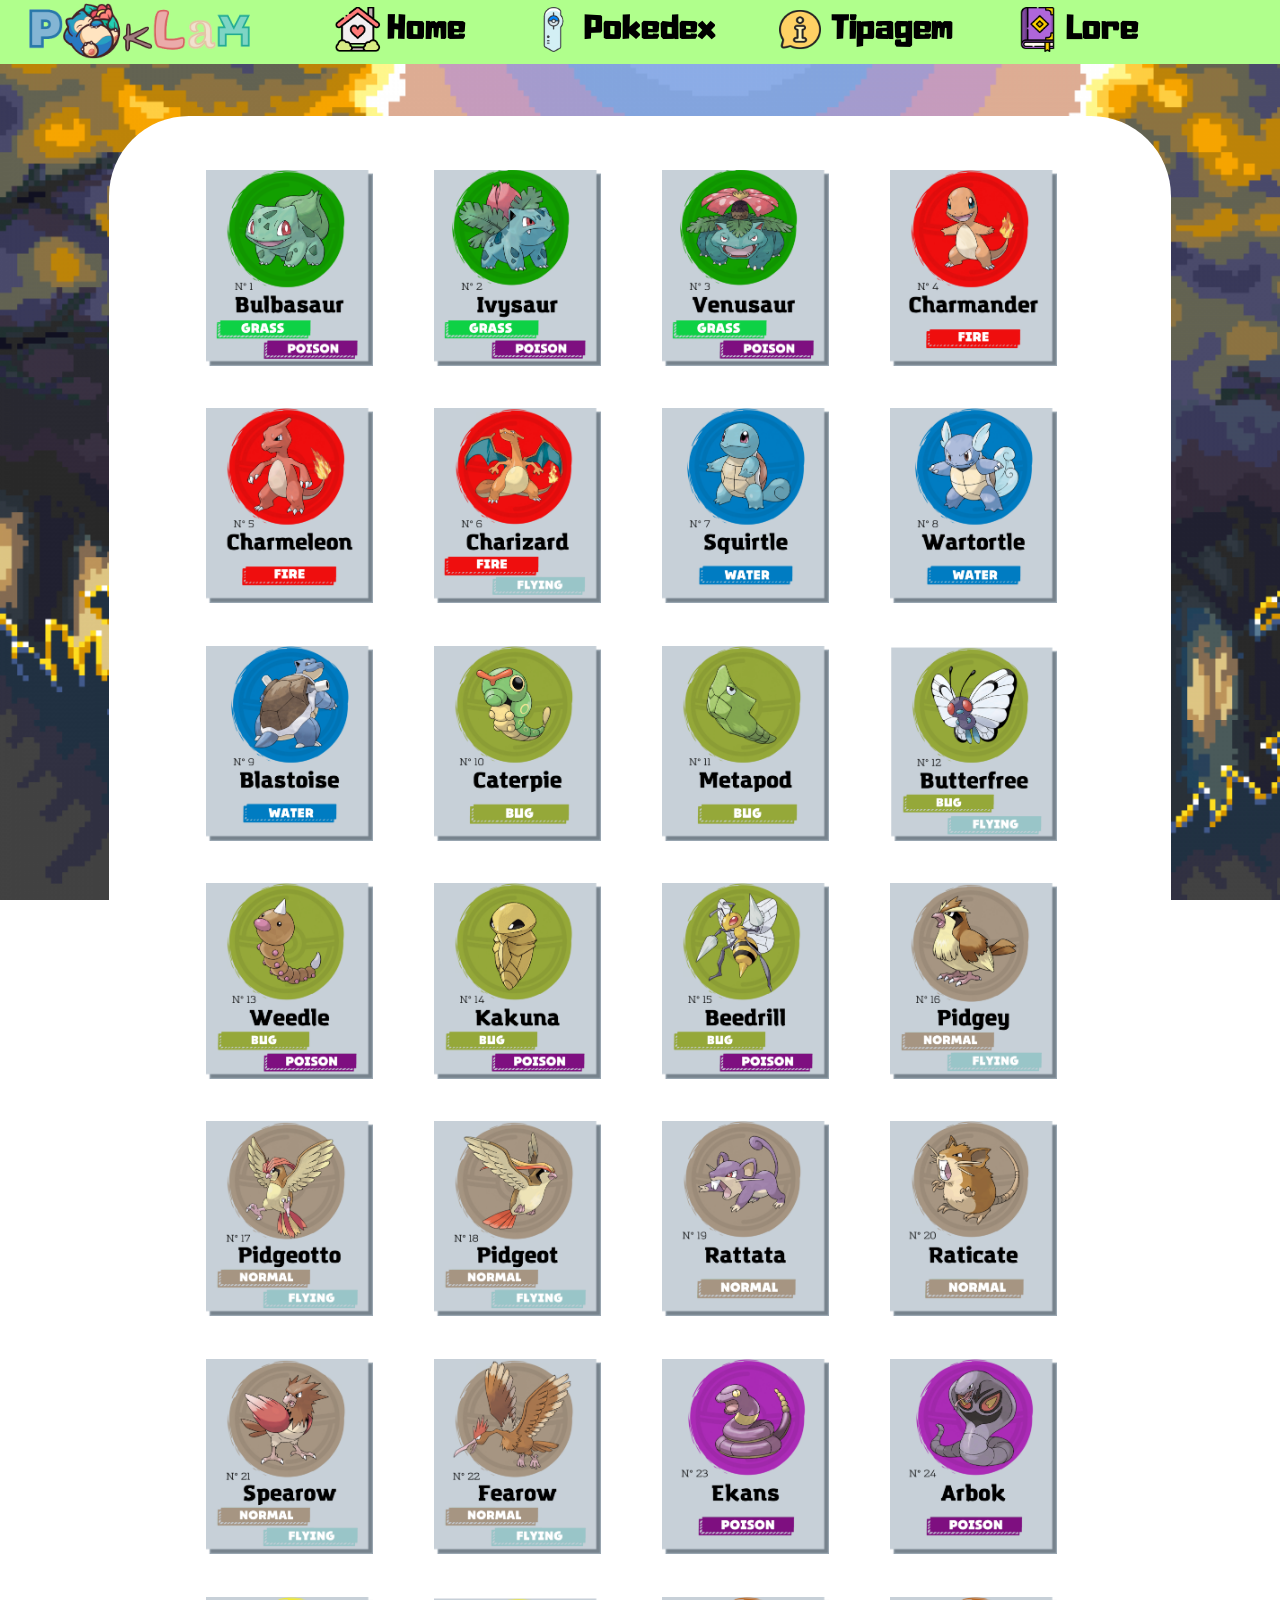
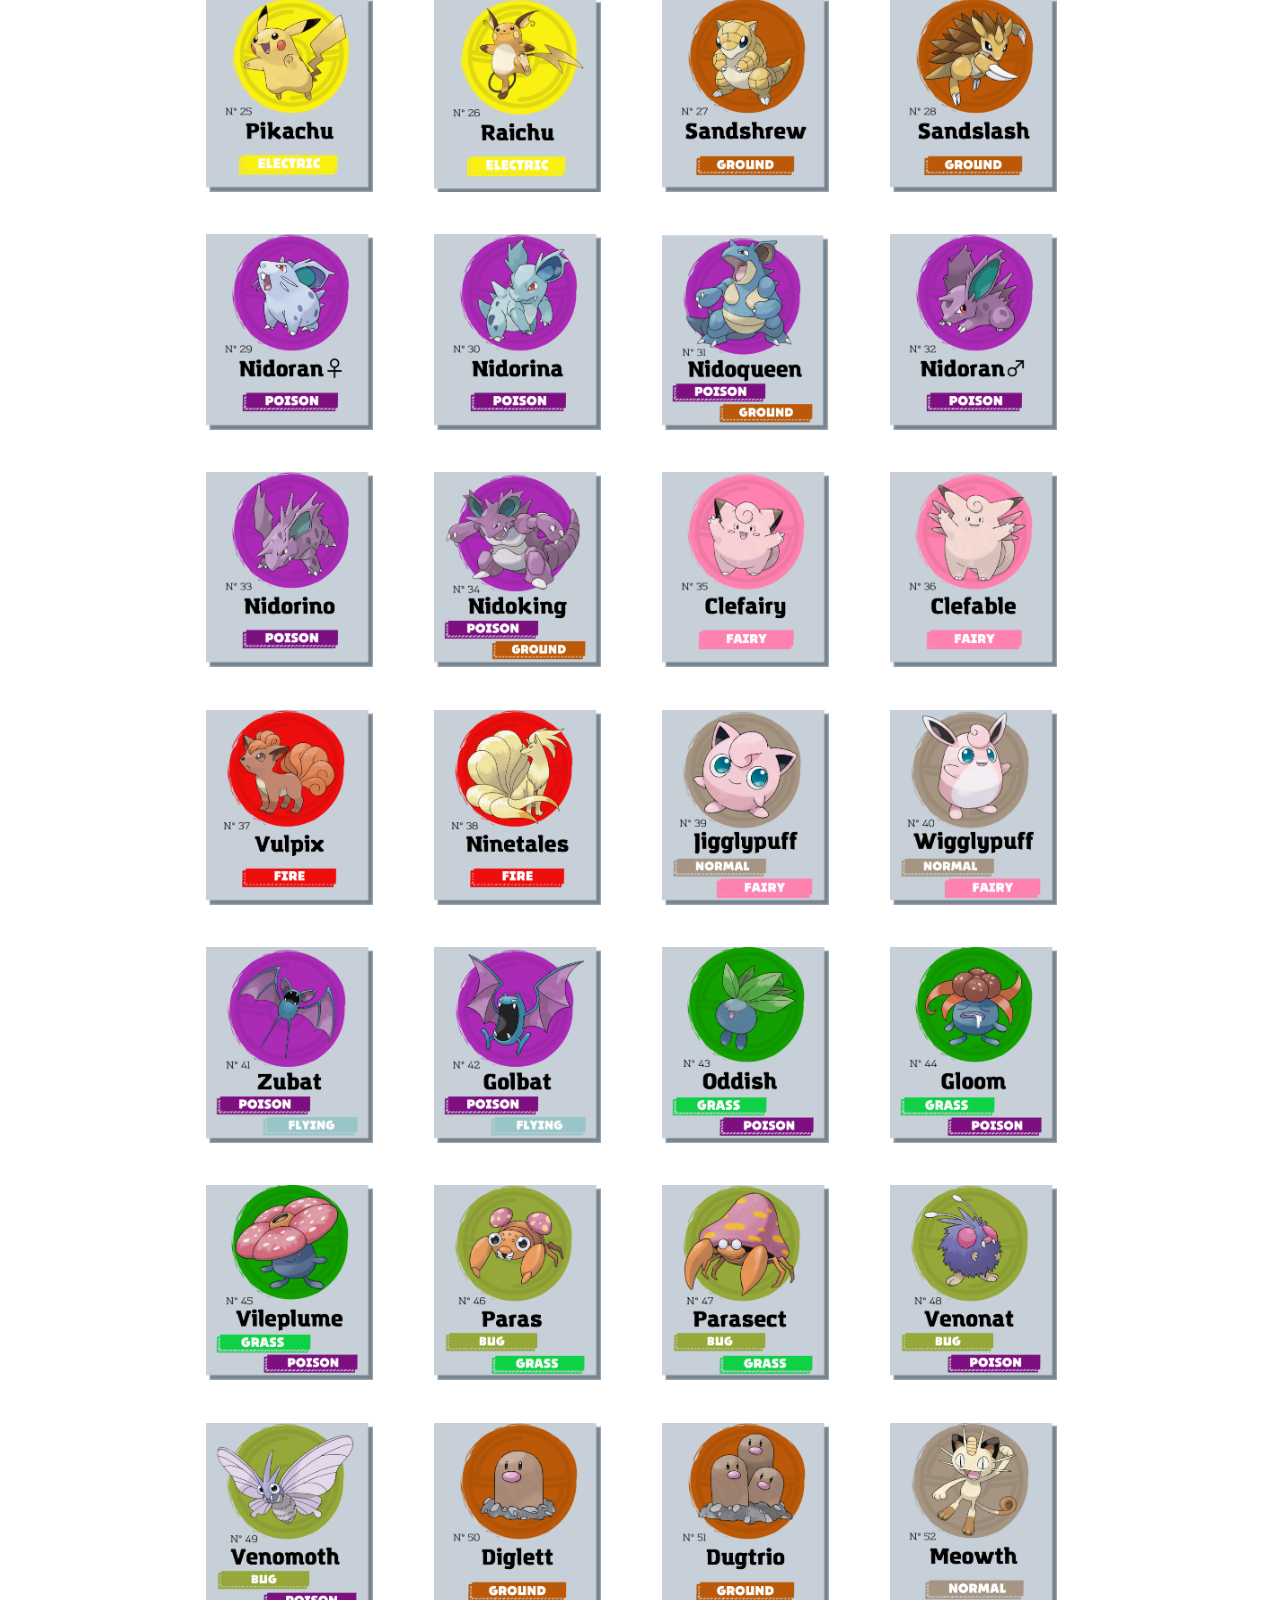
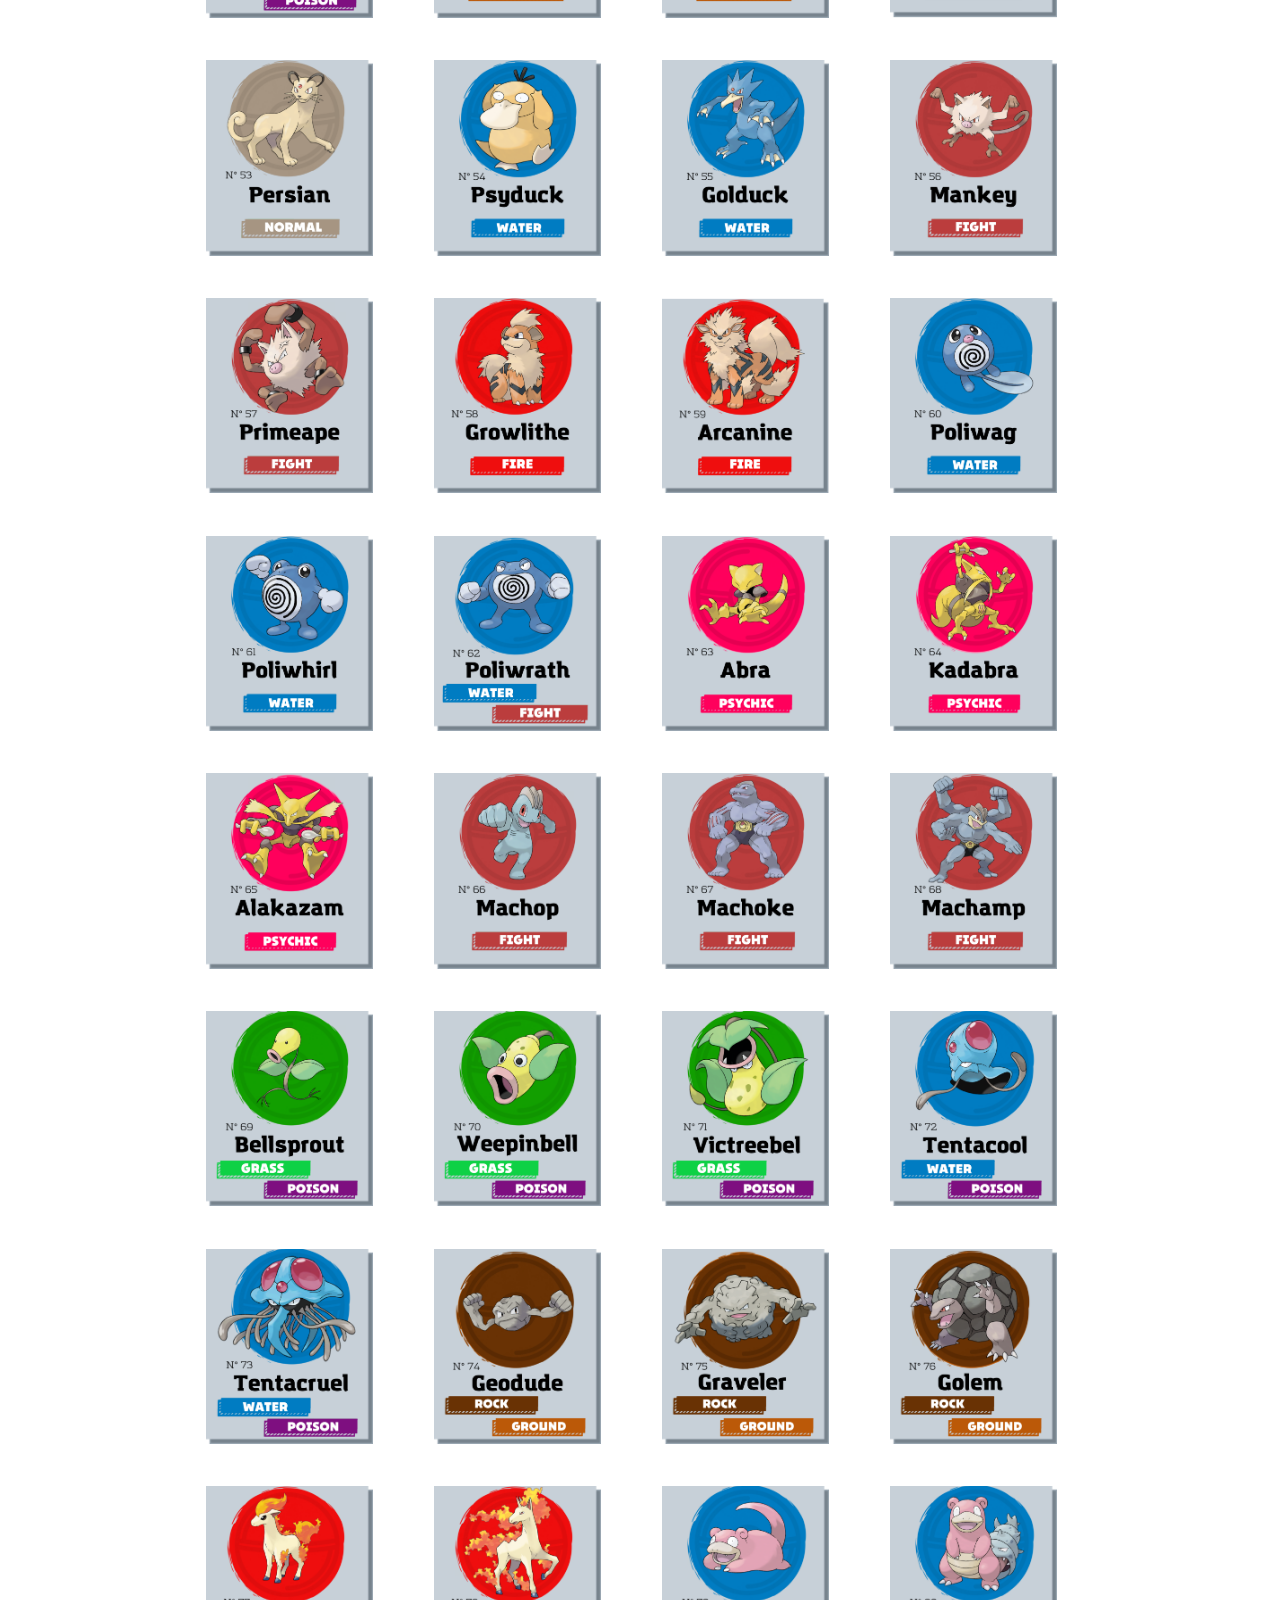
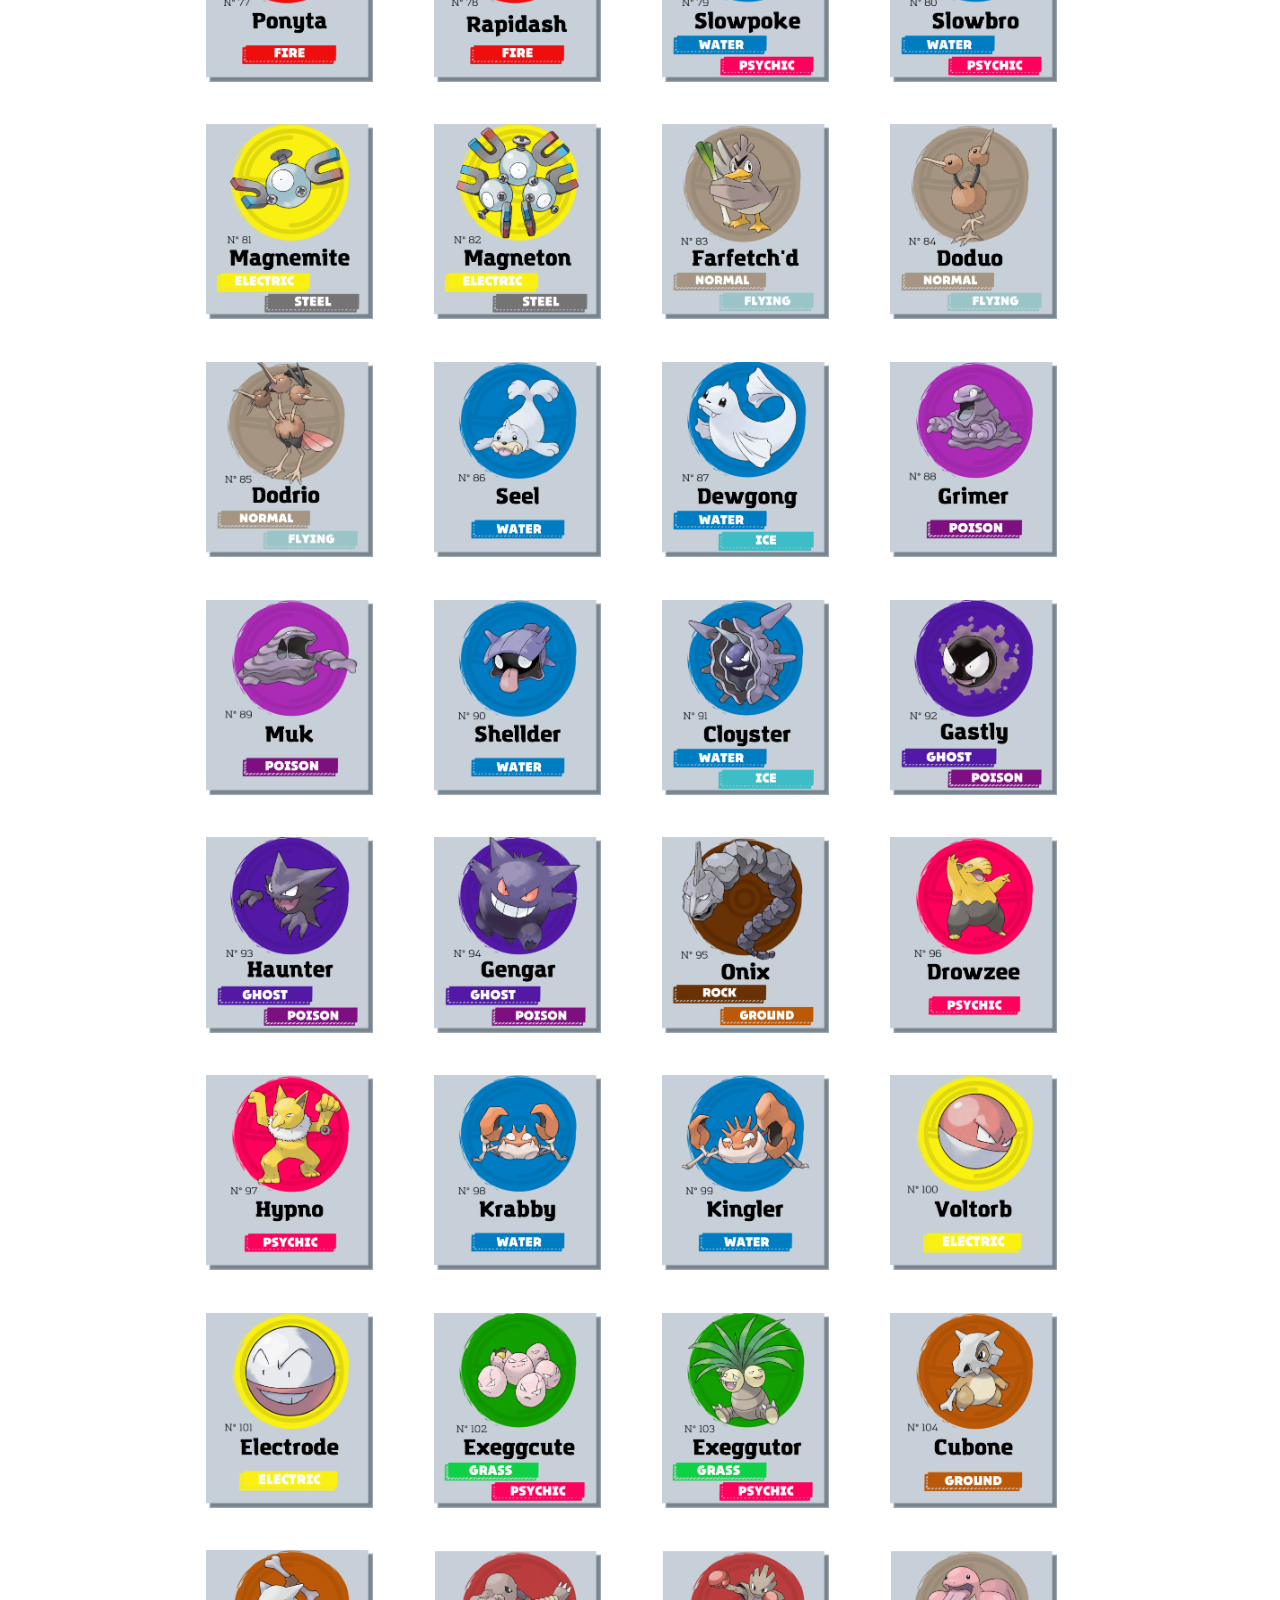
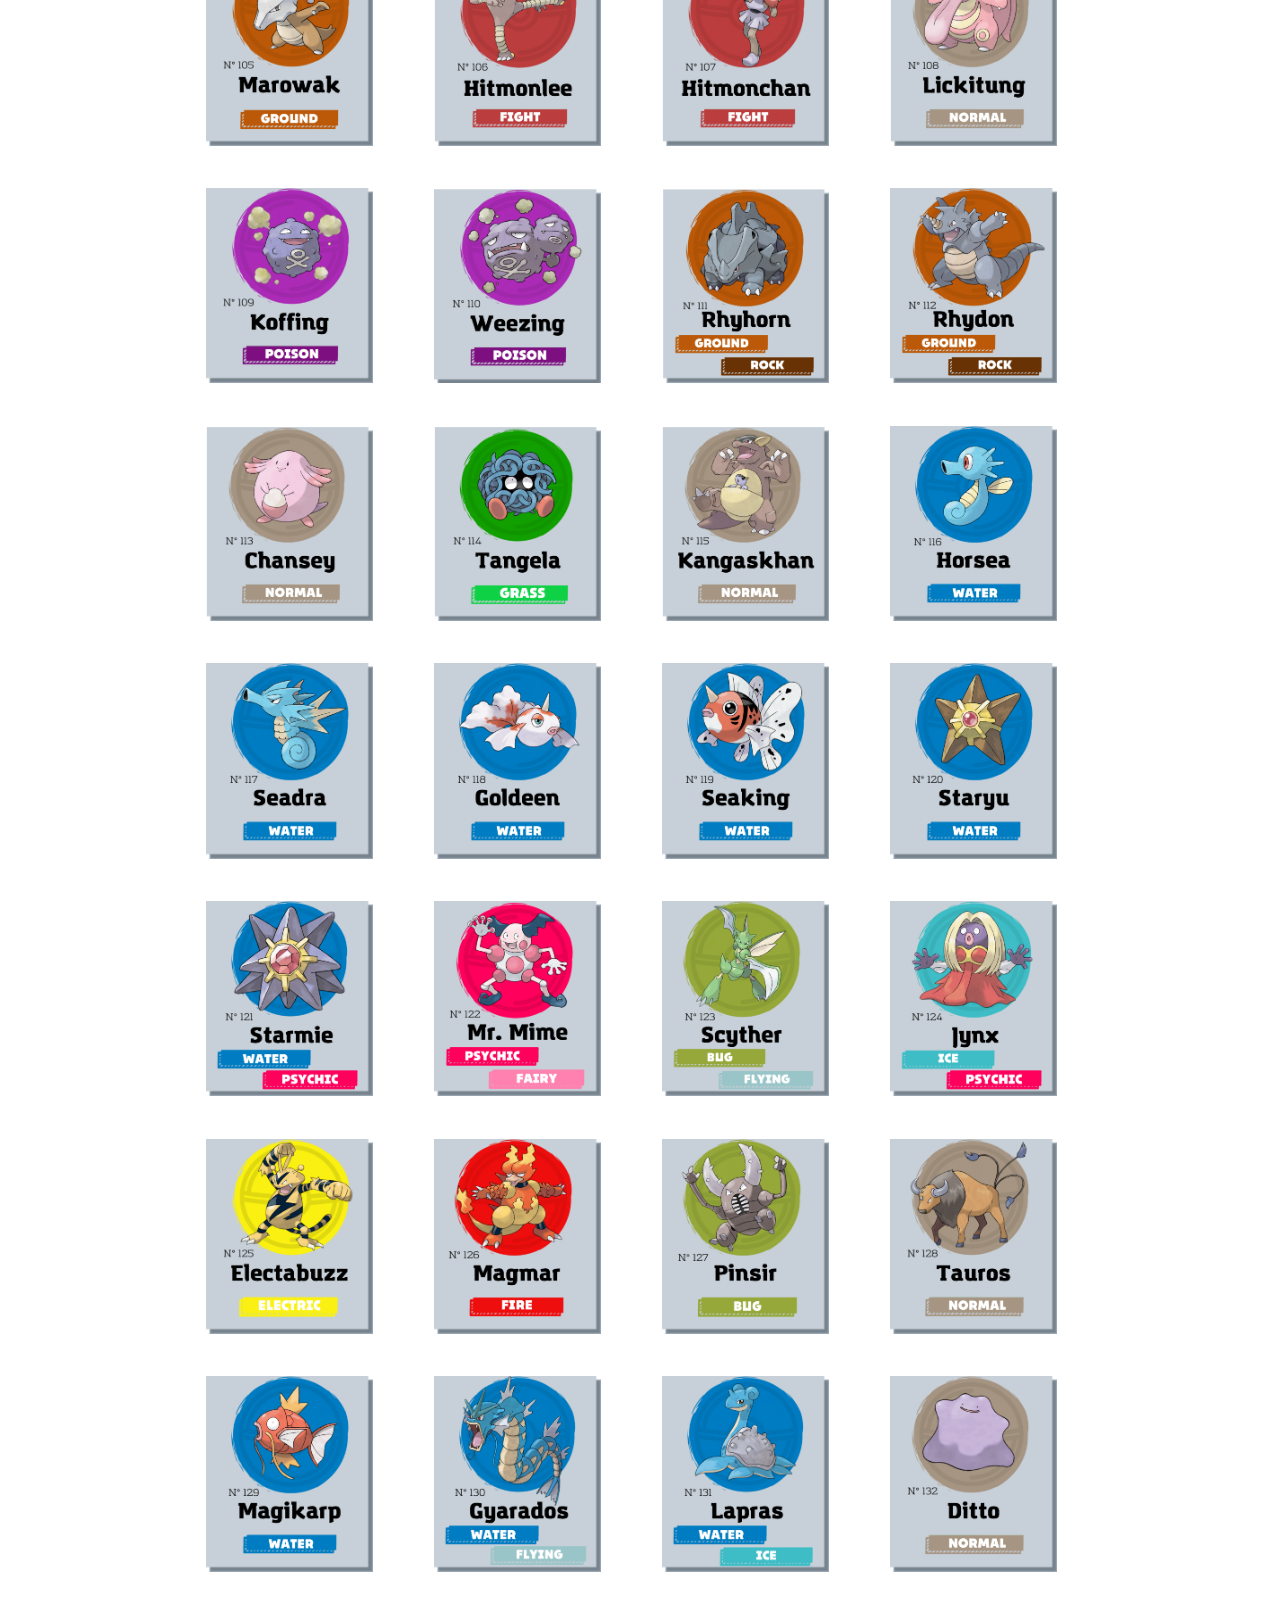
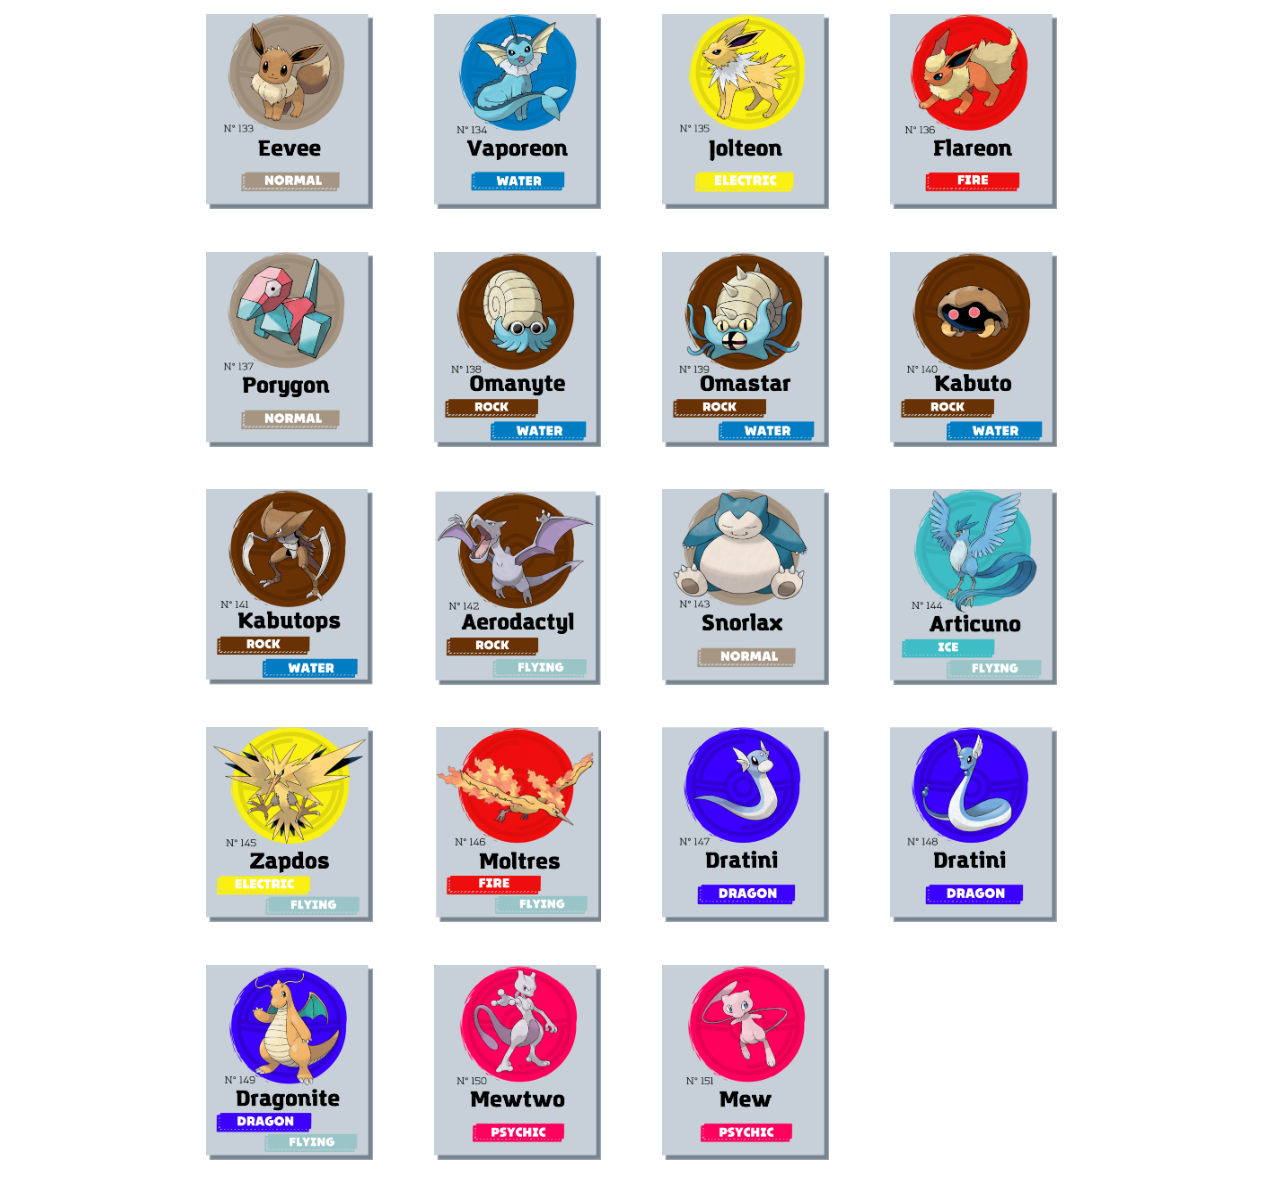
<file: Pokedex_1.html>
<!DOCTYPE html>
<html lang="pt">
<head>
    <meta charset="UTF-8">
    <meta http-equiv="X-UA-Compatible" content="IE=edge">
    <meta name="viewport" content="width=device-width, initial-scale=1.0">
    <link href="css\Pokedex_Inside.css" rel="stylesheet" type="text/css">
    <link href="css\Menu.css" rel="stylesheet" type="text/css">
    <title>PokLax</title>
    <meta name="author" content="Rafael Ribeiro">
    <link rel="icon" href="img/icons/favicon.ico">
</head>
<body style="background-image: url(img/backgrounds/background3.jpg);">

<style>
    
</style>
<!--Menu-->

<nav class="Menu">
    <ul>
        <a href="index.html"><img src="img/icons/logo.png" class="logo"></a>
        
        <li class="home">
            <a href="index.html">
                <img src="img/icons/home-icon.png" class="home_icon"><span>Home</span></a>
        </li>
        <li><a href="Pokedex.html">
            <img src="img/icons/pokedex-icon.png" class="pokedex_icon"><span>Pokedex</span></a>
        </li>
        <li>
            <a href="Tipagem.html">
            <img src="img/icons/tipagem-icon.png" class="outros_icon"><span>Tipagem</span></a>
        </li>
        <li>
            <a href="Lore.html">
            <img src="img/icons/lore-icon.png" class="outros_icon"><span>Lore</span></a>
        </li>
    </ul>
</nav>

    <br>
    <br><br><br><br><br>
    
<section class="conteudo">
    <div class="block">
        <ul>
            <li><img src="img/Gen_1/1.png" loading="lazy"></li>
            <li><img src="img/Gen_1/2 (2).png" loading="lazy"></li>
            <li><img src="img/Gen_1/3 (2).png" loading="lazy"></li>
            <li><img src="img/Gen_1/4 (2).png" loading="lazy"></li>
            <li><img src="img/Gen_1/5 (2).png" loading="lazy"></li>
            <li><img src="img/Gen_1/6 (2).png" loading="lazy"></li>
            <li><img src="img/Gen_1/7 (2).png" loading="lazy"></li>
            <li><img src="img/Gen_1/8 (2).png" loading="lazy"></li>
            <li><img src="img/Gen_1/9 (2).png" loading="lazy"></li>
            <li><img src="img/Gen_1/10 (2).png" loading="lazy"></li>
            <li><img src="img/Gen_1/11 (2).png" loading="lazy"></li>
            <li><img src="img/Gen_1/12.png" loading="lazy"></li>
            <li><img src="img/Gen_1/13 (2).png" loading="lazy"></li>
            <li><img src="img/Gen_1/14 (2).png" loading="lazy"></li>
            <li><img src="img/Gen_1/15 (2).png" loading="lazy"></li>
            <li><img src="img/Gen_1/16 (2).png" loading="lazy"></li>
            <li><img src="img/Gen_1/17 (2).png" loading="lazy"></li>
            <li><img src="img/Gen_1/18 (2).png" loading="lazy"></li>
            <li><img src="img/Gen_1/19 (2).png" loading="lazy"></li>
            <li><img src="img/Gen_1/20 (2).png" loading="lazy"></li>
            <li><img src="img/Gen_1/21 (2).png" loading="lazy"></li>
            <li><img src="img/Gen_1/22 (2).png" loading="lazy"></li>
            <li><img src="img/Gen_1/23 (2).png" loading="lazy"></li>
            <li><img src="img/Gen_1/24 (2).png" loading="lazy"></li>
            <li><img src="img/Gen_1/25 (2).png" loading="lazy"></li>
            <li><img src="img/Gen_1/26 (2).png" loading="lazy"></li>
            <li><img src="img/Gen_1/27 (2).png" loading="lazy"></li>
            <li><img src="img/Gen_1/28 (2).png" loading="lazy"></li>
            <li><img src="img/Gen_1/29 (2).png" loading="lazy"></li>
            <li><img src="img/Gen_1/30 (2).png" loading="lazy"></li>
            <li><img src="img/Gen_1/31 (2).png" loading="lazy"></li>
            <li><img src="img/Gen_1/32 (2).png" loading="lazy"></li>
            <li><img src="img/Gen_1/33 (2).png" loading="lazy"></li>
            <li><img src="img/Gen_1/34 (2).png" loading="lazy"></li>
            <li><img src="img/Gen_1/35 (2).png" loading="lazy"></li>
            <li><img src="img/Gen_1/36 (2).png" loading="lazy"></li>
            <li><img src="img/Gen_1/37 (2).png" loading="lazy"></li>
            <li><img src="img/Gen_1/38 (2).png" loading="lazy"></li>
            <li><img src="img/Gen_1/39 (2).png" loading="lazy"></li>
            <li><img src="img/Gen_1/40 (2).png" loading="lazy"></li>
            <li><img src="img/Gen_1/41 (2).png" loading="lazy"></li>
            <li><img src="img/Gen_1/42 (2).png" loading="lazy"></li>
            <li><img src="img/Gen_1/43 (2).png" loading="lazy"></li>
            <li><img src="img/Gen_1/44 (2).png" loading="lazy"></li>
            <li><img src="img/Gen_1/45 (2).png" loading="lazy"></li>
            <li><img src="img/Gen_1/46 (2).png" loading="lazy"></li>
            <li><img src="img/Gen_1/47 (2).png" loading="lazy"></li>
            <li><img src="img/Gen_1/48 (2).png" loading="lazy"></li>
            <li><img src="img/Gen_1/49 (2).png" loading="lazy"></li>
            <li><img src="img/Gen_1/50 (2).png" loading="lazy"></li>
            <li><img src="img/Gen_1/51 (2).png" loading="lazy"></li>
            <li><img src="img/Gen_1/52 (2).png" loading="lazy"></li>
            <li><img src="img/Gen_1/53 (2).png" loading="lazy"></li>
            <li><img src="img/Gen_1/54 (2).png" loading="lazy"></li>
            <li><img src="img/Gen_1/55 (2).png" loading="lazy"></li>
            <li><img src="img/Gen_1/56 (2).png" loading="lazy"></li>
            <li><img src="img/Gen_1/57 (2).png" loading="lazy"></li>
            <li><img src="img/Gen_1/58 (2).png" loading="lazy"></li>
            <li><img src="img/Gen_1/59.png" loading="lazy"></li>
            <li><img src="img/Gen_1/60.png" loading="lazy"></li>
            <li><img src="img/Gen_1/61.png" loading="lazy"></li>
            <li><img src="img/Gen_1/62.png" loading="lazy"></li>
            <li><img src="img/Gen_1/63.png" loading="lazy"></li>
            <li><img src="img/Gen_1/64.png" loading="lazy"></li>
            <li><img src="img/Gen_1/65.png" loading="lazy"></li>
            <li><img src="img/Gen_1/66.png" loading="lazy"></li>
            <li><img src="img/Gen_1/67.png" loading="lazy"></li>
            <li><img src="img/Gen_1/68.png" loading="lazy"></li>
            <li><img src="img/Gen_1/69.png" loading="lazy"></li>
            <li><img src="img/Gen_1/70.png" loading="lazy"></li>
            <li><img src="img/Gen_1/71.png" loading="lazy"></li>
            <li><img src="img/Gen_1/72.png" loading="lazy"></li>
            <li><img src="img/Gen_1/73.png" loading="lazy"></li>
            <li><img src="img/Gen_1/74.png" loading="lazy"></li>
            <li><img src="img/Gen_1/75.png" loading="lazy"></li>
            <li><img src="img/Gen_1/76.png" loading="lazy"></li>
            <li><img src="img/Gen_1/77.png" loading="lazy"></li>
            <li><img src="img/Gen_1/78.png" loading="lazy"></li>
            <li><img src="img/Gen_1/79.png" loading="lazy"></li>
            <li><img src="img/Gen_1/80.png" loading="lazy"></li>
            <li><img src="img/Gen_1/81.png" loading="lazy"></li>
            <li><img src="img/Gen_1/82.png" loading="lazy"></li>
            <li><img src="img/Gen_1/83.png" loading="lazy"></li>
            <li><img src="img/Gen_1/84.png" loading="lazy"></li>
            <li><img src="img/Gen_1/85.png" loading="lazy"></li>
            <li><img src="img/Gen_1/86.png" loading="lazy"></li>
            <li><img src="img/Gen_1/87.png" loading="lazy"></li>
            <li><img src="img/Gen_1/88.png" loading="lazy"></li>
            <li><img src="img/Gen_1/89.png" loading="lazy"></li>
            <li><img src="img/Gen_1/90.png" loading="lazy"></li>
            <li><img src="img/Gen_1/91.png" loading="lazy"></li>
            <li><img src="img/Gen_1/92.png" loading="lazy"></li>
            <li><img src="img/Gen_1/93.png" loading="lazy"></li>
            <li><img src="img/Gen_1/94.png" loading="lazy"></li>
            <li><img src="img/Gen_1/95.png" loading="lazy"></li>
            <li><img src="img/Gen_1/96.png" loading="lazy"></li>
            <li><img src="img/Gen_1/97.png" loading="lazy"></li>
            <li><img src="img/Gen_1/98.png" loading="lazy"></li>
            <li><img src="img/Gen_1/99.png" loading="lazy"></li>
            <li><img src="img/Gen_1/100.png" loading="lazy"></li>
            <li><img src="img/Gen_1/101.png" loading="lazy"></li>
            <li><img src="img/Gen_1/102.png" loading="lazy"></li>
            <li><img src="img/Gen_1/103.png" loading="lazy"></li>
            <li><img src="img/Gen_1/104.png" loading="lazy"></li>
            <li><img src="img/Gen_1/105.png" loading="lazy"></li>
            <li><img src="img/Gen_1/106.png" loading="lazy"></li>
            <li><img src="img/Gen_1/107.png" loading="lazy"></li>
            <li><img src="img/Gen_1/108.png" loading="lazy"></li>
            <li><img src="img/Gen_1/109.png" loading="lazy"></li>
            <li><img src="img/Gen_1/110.png" loading="lazy"></li>
            <li><img src="img/Gen_1/111.png" loading="lazy"></li>
            <li><img src="img/Gen_1/112.png" loading="lazy"></li>
            <li><img src="img/Gen_1/113.png" loading="lazy"></li>
            <li><img src="img/Gen_1/114.png" loading="lazy"></li>
            <li><img src="img/Gen_1/115.png" loading="lazy"></li>
            <li><img src="img/Gen_1/116.png" loading="lazy"></li>
            <li><img src="img/Gen_1/117.png" loading="lazy"></li>
            <li><img src="img/Gen_1/118.png" loading="lazy"></li>
            <li><img src="img/Gen_1/119.png" loading="lazy"></li>
            <li><img src="img/Gen_1/120.png" loading="lazy"></li>
            <li><img src="img/Gen_1/121.png" loading="lazy"></li>
            <li><img src="img/Gen_1/122.png" loading="lazy"></li>
            <li><img src="img/Gen_1/123.png" loading="lazy"></li>
            <li><img src="img/Gen_1/124.png" loading="lazy"></li>
            <li><img src="img/Gen_1/125.png" loading="lazy"></li>
            <li><img src="img/Gen_1/126.png" loading="lazy"></li>
            <li><img src="img/Gen_1/127.png" loading="lazy"></li>
            <li><img src="img/Gen_1/128.png" loading="lazy"></li>
            <li><img src="img/Gen_1/129.png" loading="lazy"></li>
            <li><img src="img/Gen_1/130.png" loading="lazy"></li>
            <li><img src="img/Gen_1/131.png" loading="lazy"></li>
            <li><img src="img/Gen_1/132.png" loading="lazy"></li>
            <li><img src="img/Gen_1/133.png" loading="lazy"></li>
            <li><img src="img/Gen_1/134.png" loading="lazy"></li>
            <li><img src="img/Gen_1/135.png" loading="lazy"></li>
            <li><img src="img/Gen_1/136.png" loading="lazy"></li>
            <li><img src="img/Gen_1/137.png" loading="lazy"></li>
            <li><img src="img/Gen_1/138.png" loading="lazy"></li>
            <li><img src="img/Gen_1/139.png" loading="lazy"></li>
            <li><img src="img/Gen_1/140.png" loading="lazy"></li>
            <li><img src="img/Gen_1/141.png" loading="lazy"></li>
            <li><img src="img/Gen_1/142.png" loading="lazy"></li>
            <li><img src="img/Gen_1/143.png" loading="lazy"></li>
            <li><img src="img/Gen_1/144.png" loading="lazy"></li>
            <li><img src="img/Gen_1/145.png" loading="lazy"></li>
            <li><img src="img/Gen_1/146.png" loading="lazy"></li>
            <li><img src="img/Gen_1/147.png" loading="lazy"></li>
            <li><img src="img/Gen_1/148.png" loading="lazy"></li>
            <li><img src="img/Gen_1/149.png" loading="lazy"></li>
            <li><img src="img/Gen_1/150.png" loading="lazy"></li>
            <li><img src="img/Gen_1/151.png" loading="lazy"></li>
        </ul>
    </div>
    
</section>

</body>
</html>
</file>
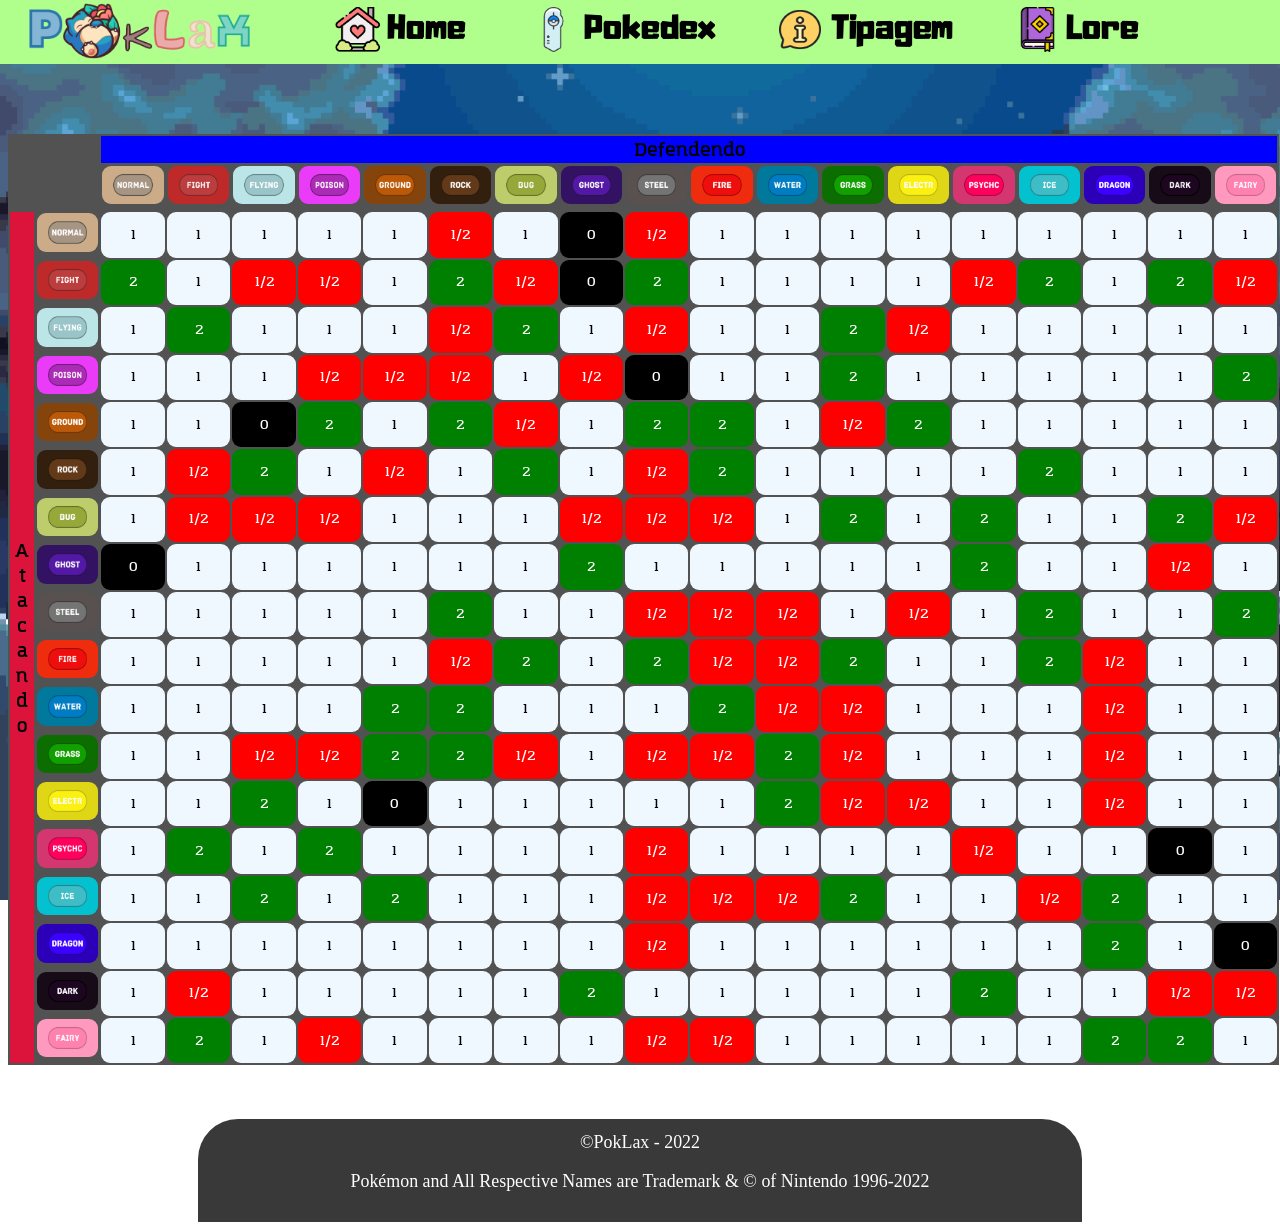
<file: Tipagem.html>
<!DOCTYPE html>
<html lang="pt">
<head>
    <meta charset="UTF-8">
    <meta http-equiv="X-UA-Compatible" content="IE=edge">
    <meta name="viewport" content="width=device-width, initial-scale=1.0">
    <link href="css\Tipagem.css" rel="stylesheet" type="text/css">
    <link href="css\Menu.css" rel="stylesheet" type="text/css">
    <title>PokLax</title>
    <meta name="author" content="Rafael Ribeiro">
    <link rel="icon" href="img/icons/favicon.ico">
</head>
<body>
<!--Fonte-->

    <style>
        @import url('https://fonts.googleapis.com/css2?family=Medula+One&display=swap');
    </style>
<!--Menu-->

<nav class="Menu">
    <ul>
        <a href="index.html"><img src="img/icons/logo.png" class="logo"></a>
        
        <li class="home">
            <a href="index.html">
                <img src="img/icons/home-icon.png" class="home_icon"><span>Home</span></a>
        </li>
        <li><a href="Pokedex.html">
            <img src="img/icons/pokedex-icon.png" class="pokedex_icon"><span>Pokedex</span></a>
        </li>
        <li>
            <a href="Tipagem.html">
            <img src="img/icons/tipagem-icon.png" class="outros_icon"><span>Tipagem</span></a>
        </li>
        <li>
            <a href="Lore.html">
            <img src="img/icons/lore-icon.png" class="outros_icon"><span>Lore</span></a>
        </li>
    </ul>
</nav>

    <br><br><br><br><br>
    <br><br>
<!-- Type Chart -->

    <div class="chart">
        <table>
            <tr>
                <td colspan="2" rowspan="2" class="x"></td>
                <th colspan="18" class="def">Defendendo</th>
            </tr>
            <tr>
                <td><img src="img/types 1.1/type_normal.png"></td>
                <td><img src="img/types 1.1/type_fighting.png"></td>
                <td><img src="img/types 1.1/type_flying.png"></td>
                <td><img src="img/types 1.1/type_poison.png"></td>
                <td><img src="img/types 1.1/type_ground.png"></td>
                <td><img src="img/types 1.1/type_rock.png"></td>
                <td><img src="img/types 1.1/type_bug.png"></td>
                <td><img src="img/types 1.1/type_ghost.png"></td>
                <td><img src="img/types 1.1/type_steel.png"></td>
                <td><img src="img/types 1.1/type_fire.png"></td>
                <td><img src="img/types 1.1/type_water.png"></td>
                <td><img src="img/types 1.1/type_grass.png"></td>
                <td><img src="img/types 1.1/type_electric.png"></td>
                <td><img src="img/types 1.1/type_psychic.png"></td>
                <td><img src="img/types 1.1/type_ice.png"></td>
                <td><img src="img/types 1.1/type_dragon.png"></td>
                <td><img src="img/types 1.1/type_dark.png"></td>
                <td><img src="img/types 1.1/type_fairy.png"></td>
            </tr>
            <tr>
                <th rowspan="18" class="atk">A<br>t<br>a<br>c<br>a<br>n<br>d<br>o
                </th>
                <td><img src="img/types 1.1/type_normal.png"></td>
                <td class="x1">1</td>
                <td class="x1">1</td>
                <td class="x1">1</td>
                <td class="x1">1</td>
                <td class="x1">1</td>
                <td class="x½">1/2</td>
                <td class="x1">1</td>
                <td class="x0">0</td>
                <td class="x½">1/2</td>
                <td class="x1">1</td>
                <td class="x1">1</td>
                <td class="x1">1</td>
                <td class="x1">1</td>
                <td class="x1">1</td>
                <td class="x1">1</td>
                <td class="x1">1</td>
                <td class="x1">1</td>
                <td class="x1">1</td>
            </tr>
            <tr>
                <td><img src="img/types 1.1/type_fighting.png"></td>
                <td class="x2">2</td>
                <td class="x1">1</td>
                <td class="x½">1/2</td>
                <td class="x½">1/2</td>
                <td class="x1">1</td>
                <td class="x2">2</td>
                <td class="x½">1/2</td>
                <td class="x0">0</td>
                <td class="x2">2</td>
                <td class="x1">1</td>
                <td class="x1">1</td>
                <td class="x1">1</td>
                <td class="x1">1</td>
                <td class="x½">1/2</td>
                <td class="x2">2</td>
                <td class="x1">1</td>
                <td class="x2">2</td>
                <td class="x½">1/2</td>
            </tr>
            <tr>
                <td><img src="img/types 1.1/type_flying.png"></td>
                <td  class="x1">1</td>
                <td class="x2">2</td>
                <td class="x1">1</td>
                <td class="x1">1</td>
                <td class="x1">1</td>
                <td class="x½">1/2</td>
                <td class="x2">2</td>
                <td class="x1">1</td>
                <td class="x½">1/2</td>
                <td class="x1">1</td>
                <td class="x1">1</td>
                <td class="x2">2</td>
                <td class="x½">1/2</td>
                <td class="x1">1</td>
                <td class="x1">1</td>
                <td class="x1">1</td>
                <td class="x1">1</td>
                <td class="x1">1</td>
            </tr>
            <tr>
                <td><img src="img/types 1.1/type_poison.png"></td>
                <td class="x1">1</td>
                <td class="x1">1</td>
                <td class="x1">1</td>
                <td class="x½">1/2</td>
                <td class="x½">1/2</td>
                <td class="x½">1/2</td>
                <td class="x1">1</td>
                <td class="x½">1/2</td>
                <td class="x0">0</td>
                <td class="x1">1</td>
                <td class="x1">1</td>
                <td class="x2">2</td>
                <td class="x1">1</td>
                <td class="x1">1</td>
                <td class="x1">1</td>
                <td class="x1">1</td>
                <td class="x1">1</td>
                <td class="x2">2</td>
            </tr>
            <tr>
                <td><img src="img/types 1.1/type_ground.png"></td>
                <td class="x1">1</td>	
                <td class="x1">1</td>	
                <td class="x0">0</td>	
                <td class="x2">2</td>
                <td class="x1">1</td>		
                <td class="x2">2</td>	
                <td class="x½">1/2</td>		
                <td class="x1">1</td>		                    
                <td class="x2">2</td>
                <td class="x2">2</td>		
                <td class="x1">1</td>		
                <td class="x½">1/2</td>		
                <td class="x2">2</td>	
                <td class="x1">1</td>		                    
                <td class="x1">1</td>		
                <td class="x1">1</td>		
                <td class="x1">1</td>		
                <td class="x1">1</td>	
            </tr>
            <tr>
                <td><img src="img/types 1.1/type_rock.png"></td>
                <td class="x1">1</td>
                <td class="x½">1/2</td>
                <td class="x2">2</td>
                <td class="x1">1</td>
                <td class="x½">1/2</td>
                <td class="x1">1</td>
                <td class="x2">2</td>
                <td class="x1">1</td>
                <td class="x½">1/2</td>
                <td class="x2">2</td>
                <td class="x1">1</td>
                <td class="x1">1</td>
                <td class="x1">1</td>
                <td class="x1">1</td>
                <td class="x2">2</td>
                <td class="x1">1</td>
                <td class="x1">1</td>
                <td class="x1">1</td>

            </tr>
            <tr>
                <td><img src="img/types 1.1/type_bug.png"></td>
                <td class="x1">1</td>
                <td class="x½">1/2</td>
                <td class="x½">1/2</td>
                <td class="x½">1/2</td>
                <td class="x1">1</td>
                <td class="x1">1</td>
                <td class="x1">1</td>
                <td class="x½">1/2</td>
                <td class="x½">1/2</td>
                <td class="x½">1/2</td>
                <td class="x1">1</td>
                <td class="x2">2</td>
                <td class="x1">1</td>
                <td class="x2">2</td>
                <td class="x1">1</td>
                <td class="x1">1</td>
                <td class="x2">2</td>
                <td class="x½">1/2</td>
            </tr>
            <tr>
                <td><img src="img/types 1.1/type_ghost.png"></td>
                <td class="x0">0</td>
                <td class="x1">1</td>
                <td class="x1">1</td>
                <td class="x1">1</td>
                <td class="x1">1</td>
                <td class="x1">1</td>
                <td class="x1">1</td>
                <td class="x2">2</td>
                <td class="x1">1</td>
                <td class="x1">1</td>
                <td class="x1">1</td>
                <td class="x1">1</td>
                <td class="x1">1</td>
                <td class="x2">2</td>
                <td class="x1">1</td>
                <td class="x1">1</td>
                <td class="x½">1/2</td>
                <td class="x1">1</td>
            </tr>
            <tr>
                <td><img src="img/types 1.1/type_steel.png"></td>
                <td class="x1">1</td>
                <td class="x1">1</td>
                <td class="x1">1</td>
                <td class="x1">1</td>
                <td class="x1">1</td>
                <td class="x2">2</td>
                <td class="x1">1</td>
                <td class="x1">1</td>
                <td class="x½">1/2</td>
                <td class="x½">1/2</td>
                <td class="x½">1/2</td>
                <td class="x1">1</td>
                <td class="x½">1/2</td>
                <td class="x1">1</td>
                <td class="x2">2</td>
                <td class="x1">1</td>
                <td class="x1">1</td>
                <td class="x2">2</td>
            </tr>
            <tr>
                <td><img src="img/types 1.1/type_fire.png"></td>
                <td class="x1">1</td>
                <td class="x1">1</td>
                <td class="x1">1</td>
                <td class="x1">1</td>
                <td class="x1">1</td>
                <td class="x½">1/2</td>
                <td class="x2">2</td>
                <td class="x1">1</td>
                <td class="x2">2</td>
                <td class="x½">1/2</td>
                <td class="x½">1/2</td>
                <td class="x2">2</td>
                <td class="x1">1</td>
                <td class="x1">1</td>
                <td class="x2">2</td>
                <td class="x½">1/2</td>
                <td class="x1">1</td>
                <td class="x1">1</td>
            </tr>
            <tr>
                <td><img src="img/types 1.1/type_water.png"></td>
                <td class="x1">1</td>
                <td class="x1">1</td>
                <td class="x1">1</td>
                <td class="x1">1</td>
                <td class="x2">2</td>
                <td class="x2">2</td>
                <td class="x1">1</td>
                <td class="x1">1</td>
                <td class="x1">1</td>
                <td class="x2">2</td>
                <td class="x½">1/2</td>
                <td class="x½">1/2</td>
                <td class="x1">1</td>
                <td class="x1">1</td>
                <td class="x1">1</td>
                <td class="x½">1/2</td>
                <td class="x1">1</td>
                <td class="x1">1</td>
            </tr>
            <tr>
                <td><img src="img/types 1.1/type_grass.png"></td>
                <td class="x1">1</td>
                <td class="x1">1</td>
                <td class="x½">1/2</td>
                <td class="x½">1/2</td>
                <td class="x2">2</td>
                <td class="x2">2</td>
                <td class="x½">1/2</td>
                <td class="x1">1</td>
                <td class="x½">1/2</td>
                <td class="x½">1/2</td>
                <td class="x2">2</td>
                <td class="x½">1/2</td>
                <td class="x1">1</td>
                <td class="x1">1</td>
                <td class="x1">1</td>
                <td class="x½">1/2</td>
                <td class="x1">1</td>
                <td class="x1">1</td>
            </tr>
            <tr>
                <td><img src="img/types 1.1/type_electric.png"></td>
                <td class="x1">1</td>
                <td class="x1">1</td>
                <td class="x2">2</td>
                <td class="x1">1</td>
                <td class="x0">0</td>
                <td class="x1">1</td>
                <td class="x1">1</td>
                <td class="x1">1</td>
                <td class="x1">1</td>
                <td class="x1">1</td>
                <td class="x2">2</td>
                <td class="x½">1/2</td>
                <td class="x½">1/2</td>
                <td class="x1">1</td>
                <td class="x1">1</td>
                <td class="x½">1/2</td>
                <td class="x1">1</td>
                <td class="x1">1</td>
            </tr>
            <tr>
                <td><img src="img/types 1.1/type_psychic.png"></td>
                <td class="x1">1</td>
                <td class="x2">2</td>
                <td class="x1">1</td>
                <td class="x2">2</td>
                <td class="x1">1</td>
                <td class="x1">1</td>
                <td class="x1">1</td>
                <td class="x1">1</td>
                <td class="x½">1/2</td>
                <td class="x1">1</td>
                <td class="x1">1</td>
                <td class="x1">1</td>
                <td class="x1">1</td>
                <td class="x½">1/2</td>
                <td class="x1">1</td>
                <td class="x1">1</td>
                <td class="x0">0</td>
                <td class="x1">1</td>
            </tr>
            <tr>
                <td><img src="img/types 1.1/type_ice.png"></td>
                <td class="x1">1</td>
                <td class="x1">1</td>
                <td class="x2">2</td>
                <td class="x1">1</td>
                <td class="x2">2</td>
                <td class="x1">1</td>
                <td class="x1">1</td>
                <td class="x1">1</td>
                <td class="x½">1/2</td>
                <td class="x½">1/2</td>
                <td class="x½">1/2</td>
                <td class="x2">2</td>
                <td class="x1">1</td>
                <td class="x1">1</td>
                <td class="x½">1/2</td>
                <td class="x2">2</td>
                <td class="x1">1</td>
                <td class="x1">1</td>
            </tr>
            <tr>
                <td><img src="img/types 1.1/type_dragon.png"></td>
                <td class="x1">1</td>
                <td class="x1">1</td>
                <td class="x1">1</td>
                <td class="x1">1</td>
                <td class="x1">1</td>
                <td class="x1">1</td>
                <td class="x1">1</td>
                <td class="x1">1</td>
                <td class="x½">1/2</td>
                <td class="x1">1</td>
                <td class="x1">1</td>
                <td class="x1">1</td>
                <td class="x1">1</td>
                <td class="x1">1</td>
                <td class="x1">1</td>
                <td class="x2">2</td>
                <td class="x1">1</td>
                <td class="x0">0</td>
            </tr>
            <tr>
                <td><img src="img/types 1.1/type_dark.png"></td>
                <td class="x1">1</td>
                <td class="x½">1/2</td>
                <td class="x1">1</td>
                <td class="x1">1</td>
                <td class="x1">1</td>
                <td class="x1">1</td>
                <td class="x1">1</td>
                <td class="x2">2</td>
                <td class="x1">1</td>
                <td class="x1">1</td>
                <td class="x1">1</td>
                <td class="x1">1</td>
                <td class="x1">1</td>
                <td class="x2">2</td>
                <td class="x1">1</td>
                <td class="x1">1</td>
                <td class="x½">1/2</td>
                <td class="x½">1/2</td>
            </tr>
            <tr>
                <td><img src="img/types 1.1/type_fairy.png"></td>
                <td class="x1">1</td>
                <td class="x2">2</td>
                <td class="x1">1</td>
                <td class="x½">1/2</td>
                <td class="x1">1</td>
                <td class="x1">1</td>
                <td class="x1">1</td>
                <td class="x1">1</td>
                <td class="x½">1/2</td>
                <td class="x½">1/2</td>
                <td class="x1">1</td>
                <td class="x1">1</td>
                <td class="x1">1</td>
                <td class="x1">1</td>
                <td class="x1">1</td>
                <td class="x2">2</td>
                <td class="x2">2</td>
                <td class="x1">1</td>
            </tr>
        </table>
    </div>

    <br><br><br>
    <div class="envolto">
        <div class="rodape">
            <p>©PokLax - 2022</p>
            <p>Pokémon and All Respective Names are Trademark & © of Nintendo 1996-2022</p>
        </div>
    </div>
</body>
</html>
</file>
